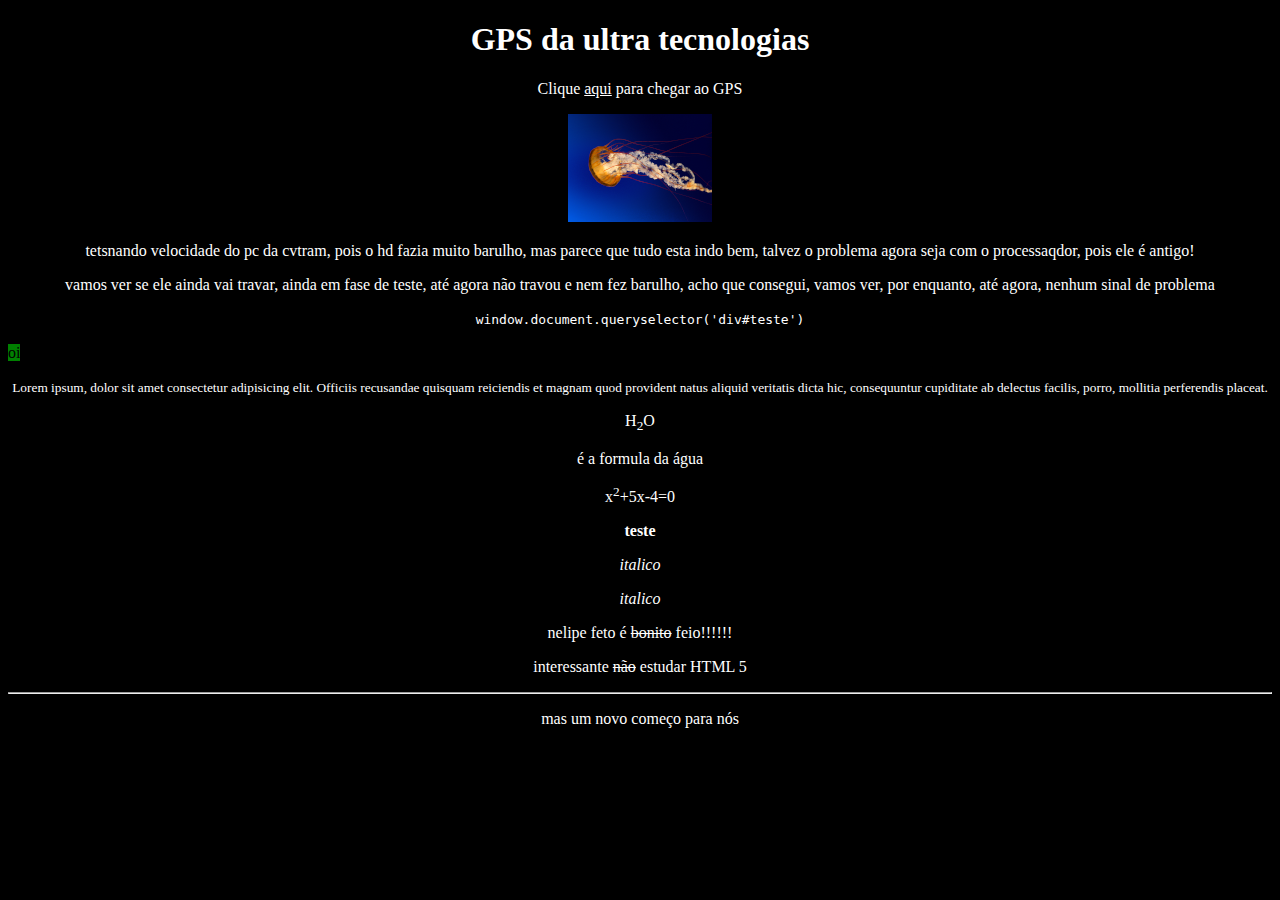
<file: dextras/dextra03/index.html>
<!DOCTYPE html>
<html lang="pt-br">
<head>
    <meta charset="UTF-8">
    <meta http-equiv="X-UA-Compatible" content="IE=edge">
    <meta name="viewport" content="width=device-width, initial-scale=1.0">
    <title>GPS</title>
    <link rel="stylesheet" href="style.css">
    <link rel="shortcut icon" href="favicon.ico" type="image/x-icon">
    <style>
        mark {
            background-color: green;
            text-align: center;
        }
        p {
            text-align: center;
        }
    </style>
</head>
<body>
    <h1>GPS da ultra tecnologias</h1>
    <p>Clique <a href="https://portal.ultratecnologias.com.br/mobile/" target="_blank">aqui</a> para chegar ao GPS</p>
    <p><img src="imagens/Jellyfish-new.png" alt="água-viva"></p>
    <p>tetsnando velocidade do pc da cvtram, pois o hd fazia muito barulho, mas parece que tudo esta indo bem, talvez o problema agora seja com o processaqdor, pois ele é antigo!</p>
    <p>vamos ver se ele ainda vai travar, ainda em fase de teste, até agora não travou e nem fez barulho, acho que consegui, vamos ver, por enquanto, até agora, nenhum sinal de problema</p>
    <p><code>window.document.queryselector('div#teste')</code></p>
    <mark>oi</mark>
    <p><small>Lorem ipsum, dolor sit amet consectetur adipisicing elit. Officiis recusandae quisquam reiciendis et magnam quod provident natus aliquid veritatis dicta hic, consequuntur cupiditate ab delectus facilis, porro, mollitia perferendis placeat.</small></p>
    <p>H<sub>2</sub>O</p>
    <p>é a formula da água</p>
    <p>x<sup>2</sup>+5x-4=0</p>
    <p><b>teste</b></p>
    <p><i>italico</i></p>
    <p><em>italico</em></p>
    <p>nelipe feto é <del>bonito</del> feio!!!!!!</p>
    <p>interessante <del>não</del> estudar HTML 5</p>
    <hr>
    <p>mas um novo começo para nós</p>
</body>
</html>
</file>
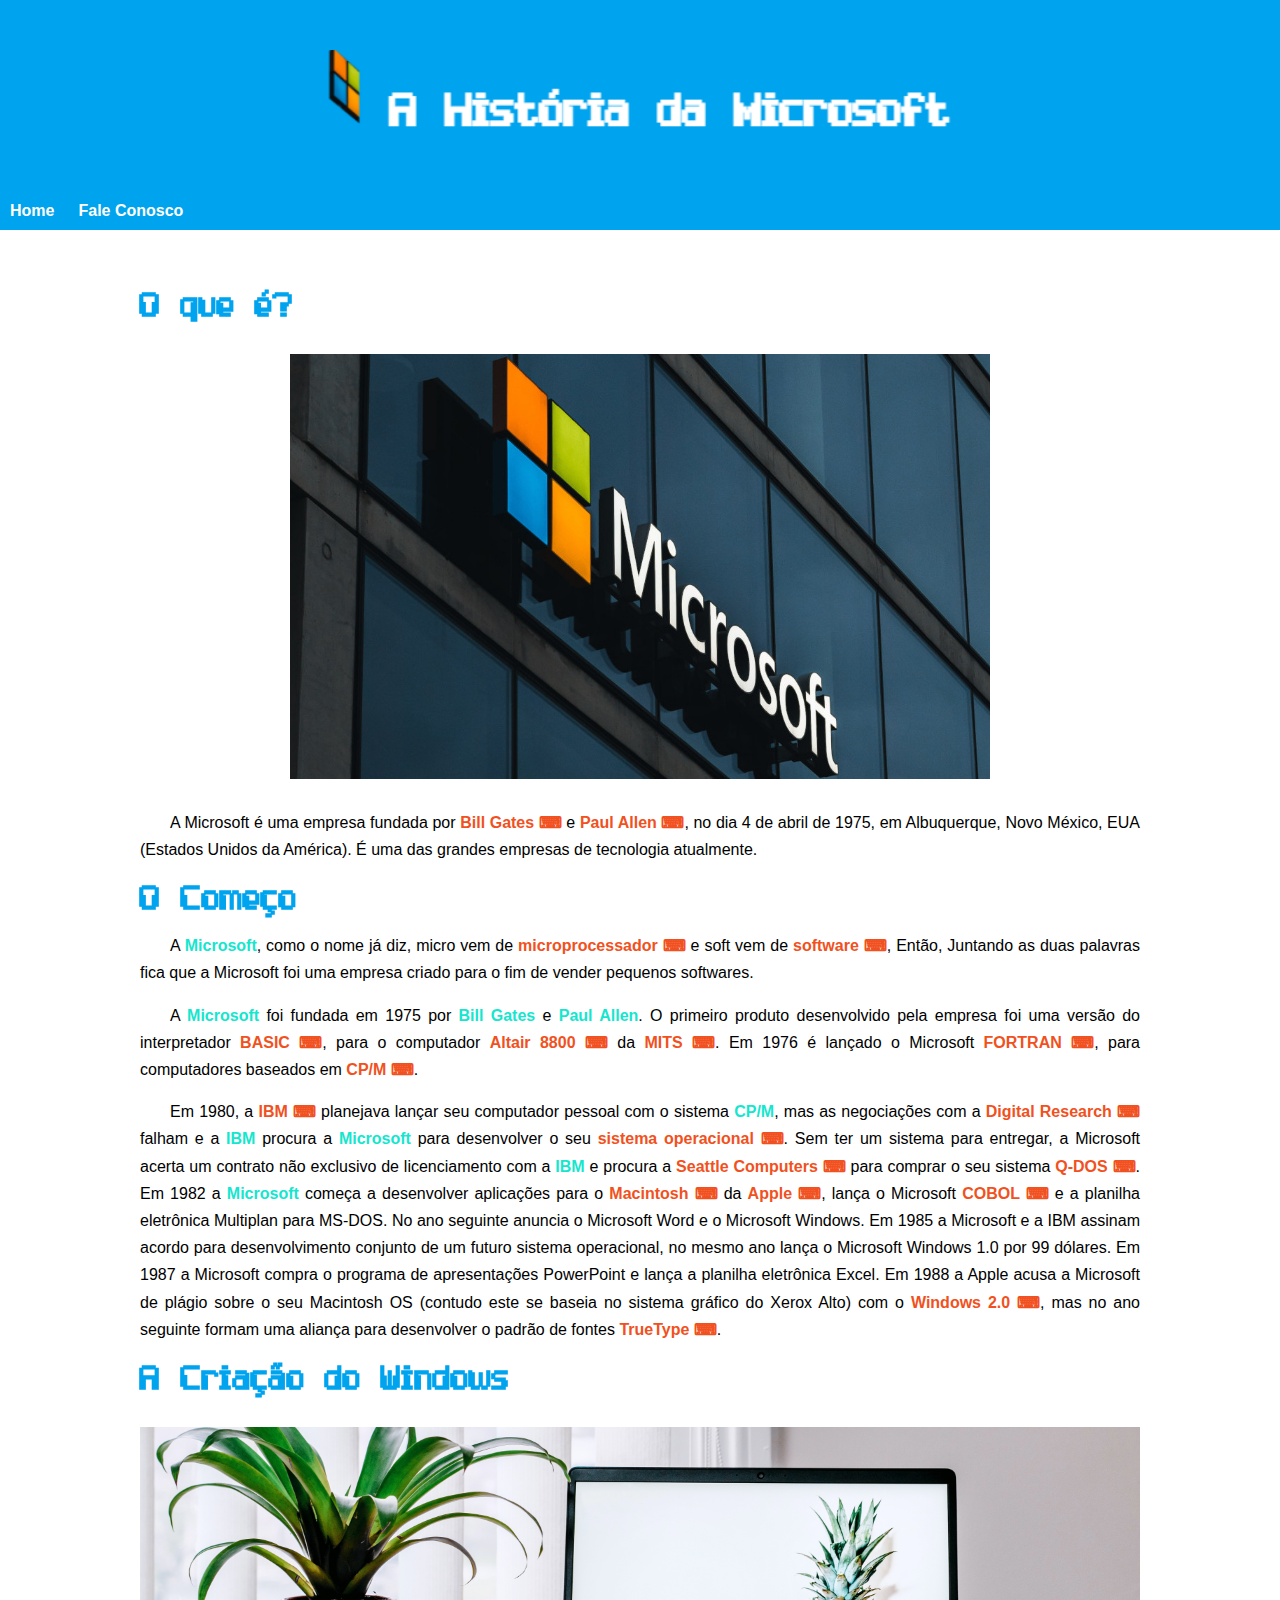
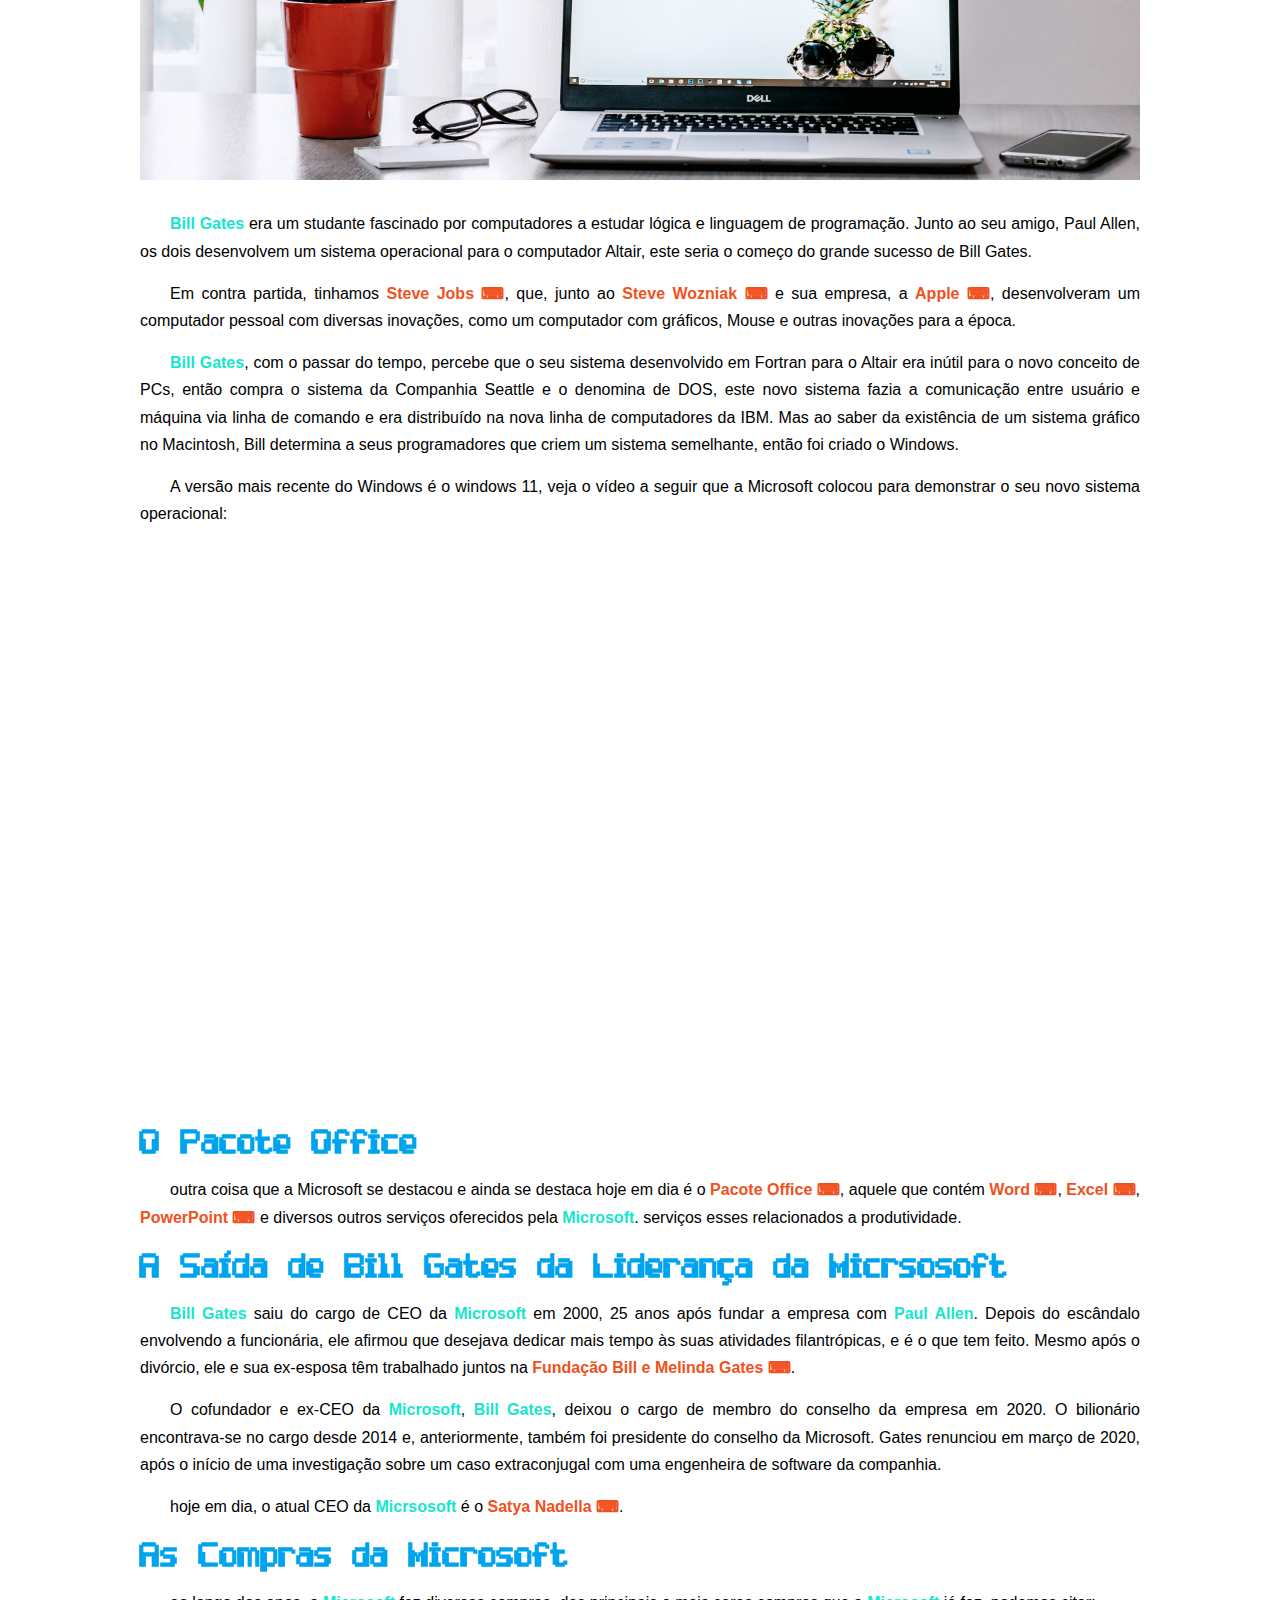
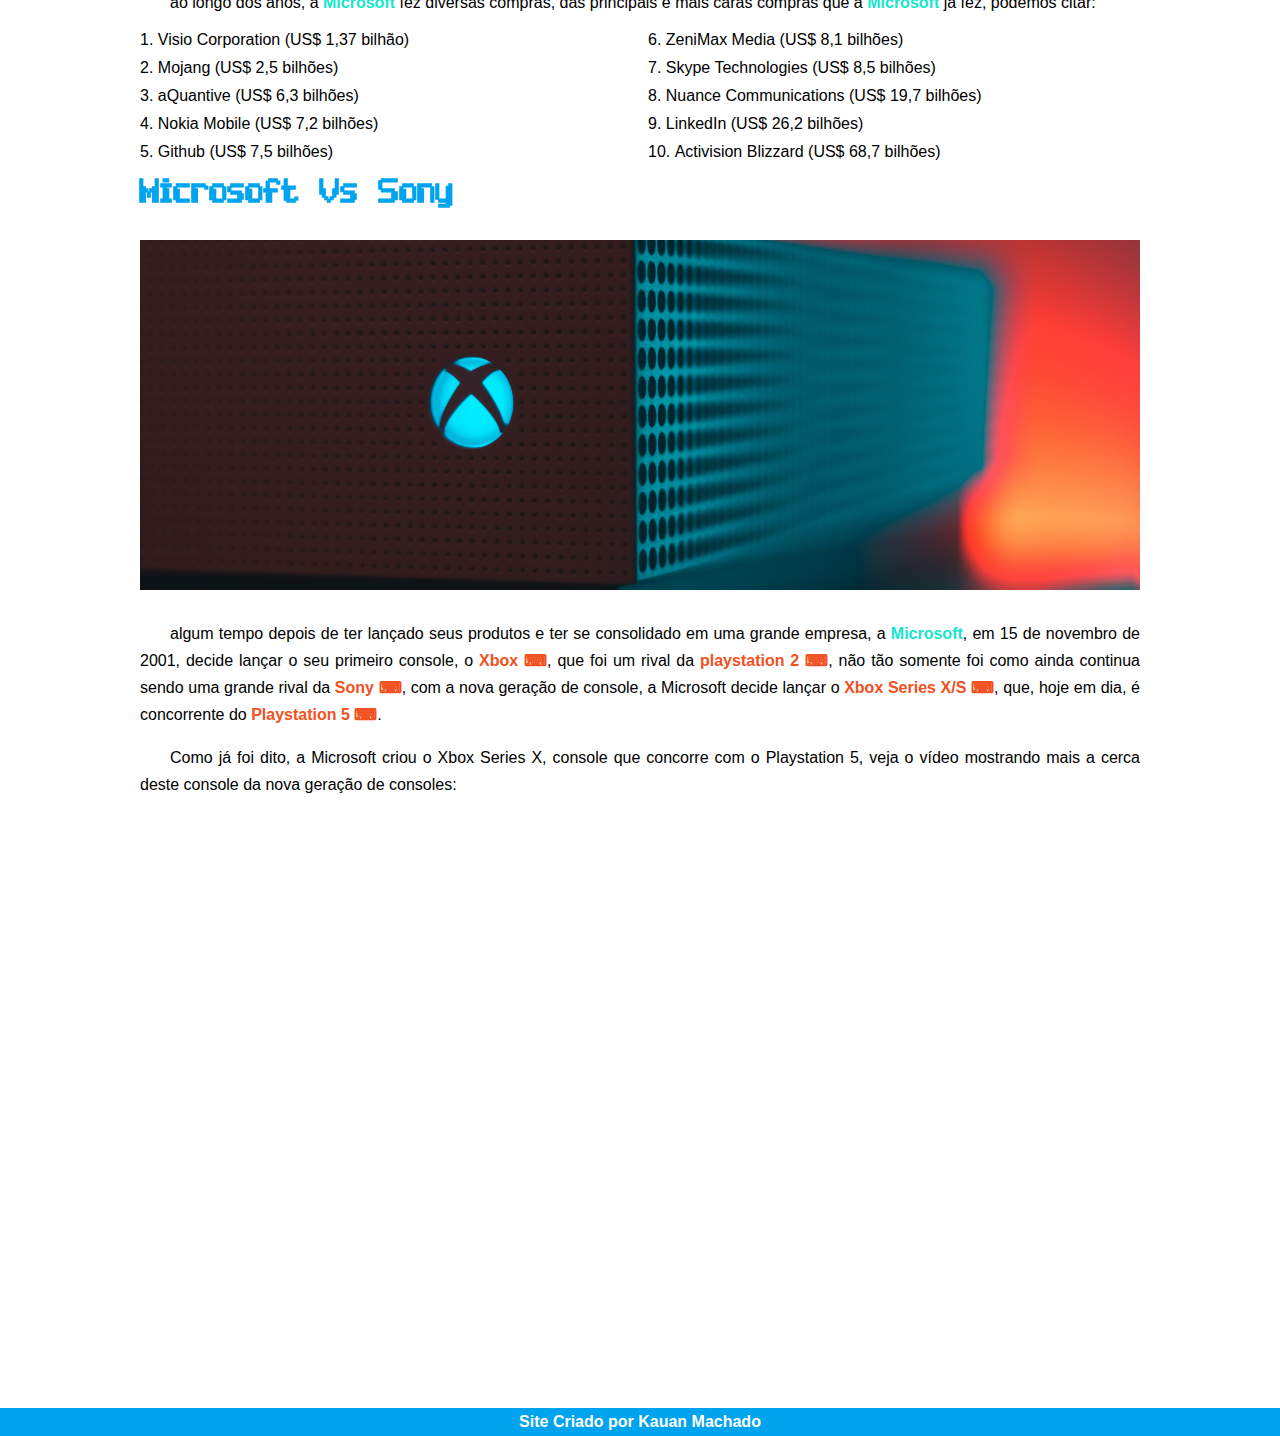
<file: dextras/dextra04/index.html>
<!DOCTYPE html>
<html lang="en">
<head>
    <meta charset="UTF-8">
    <meta http-equiv="X-UA-Compatible" content="IE=edge">
    <meta name="viewport" content="width=device-width, initial-scale=1.0">
    <title>A História da Microsoft</title>
    <link rel="stylesheet" href="estilo/style.css">
    <link rel="shortcut icon" href="imagens/Tatice-Operating-Systems-Windows.ico" type="image/x-icon">
</head>
<body>
    <header>
        <picture>
            <source media="(max-width: 850px)" srcset="imagens/titulo-com-logo-pq.png" type="image/png">
            <img src="imagens/titulo-com-logo.png" alt="A História da Microsoft">
        </picture>
    </header>

    <nav>
        <a href="#">Home</a>
        <a href="#">Fale Conosco</a>
    </nav>

    <main>
        <article>
            <h2>
                O que é?
            </h2>

                <picture>
                    <source media="(max-width: 500px)" srcset="imagens/microsoft-empresa-pq.jpg" type="image/jpg">
                    <img src="imagens/microsoft-empresa-modif.jpg" alt="Imagem da Empresa Microsoft" id="microsoft">
                </picture>

            <p>
                A Microsoft é uma empresa fundada por <a href="#">Bill Gates</a> e <a href="#">Paul Allen</a>, no dia 4 de abril de 1975, em Albuquerque, Novo México, EUA (Estados Unidos da América). É uma das grandes empresas de tecnologia atualmente.
            </p>

            <h2>
                O Começo
            </h2>

            <p>
                A <strong>Microsoft</strong>, como o nome já diz, micro vem de <a href="#" target="_blank" rel="external">microprocessador</a> e soft vem de <a href="#" target="_blank" rel="external">software</a>, Então, Juntando as duas palavras fica que a Microsoft foi uma empresa criado para o fim de vender pequenos softwares.
            </p>

            <p>
                A <strong>Microsoft</strong> foi fundada em 1975 por <strong>Bill Gates</strong> e <strong>Paul Allen</strong>. O primeiro produto desenvolvido pela empresa foi uma versão do interpretador <a href="#" target="_blank" rel="external">BASIC</a>, para o computador <a href="#" target="_blank" rel="external">Altair 8800</a> da <a href="#" target="_blank" rel="external">MITS</a>. Em 1976 é lançado o Microsoft <a href="#" target="_blank" rel="external">FORTRAN</a>, para computadores baseados em <a href="#" target="_blank" rel="external">CP/M</a>.
            </p>

            <p>
                Em 1980, a <a href="#" target="_blank" rel="external">IBM</a> planejava lançar seu computador pessoal com o sistema <strong>CP/M</strong>, mas as negociações com a <a href="#" target="_blank" rel="external">Digital Research</a> falham e a <strong>IBM</strong> procura a <strong>Microsoft</strong> para desenvolver o seu <a href="#" target="_blank" rel="external">sistema operacional</a>. Sem ter um sistema para entregar, a Microsoft acerta um contrato não exclusivo de licenciamento com a <strong>IBM</strong> e procura a <a href="#" target="_blank" rel="external">Seattle Computers</a> para comprar o seu sistema <a href="#" target="_blank" rel="external">Q-DOS</a>. Em 1982 a <strong>Microsoft</strong> começa a desenvolver aplicações para o <a href="#" target="_blank" rel="external">Macintosh</a> da <a href="#" target="_blank" rel="external">Apple</a>, lança o Microsoft <a href="#" target="_blank" rel="external">COBOL</a> e a planilha eletrônica Multiplan para MS-DOS. No ano seguinte anuncia o Microsoft Word e o Microsoft Windows. Em 1985 a Microsoft e a IBM assinam acordo para desenvolvimento conjunto de um futuro sistema operacional, no mesmo ano lança o Microsoft Windows 1.0 por 99 dólares. Em 1987 a Microsoft compra o programa de apresentações PowerPoint e lança a planilha eletrônica Excel. Em 1988 a Apple acusa a Microsoft de plágio sobre o seu Macintosh OS (contudo este se baseia no sistema gráfico do Xerox Alto) com o <a href="#" target="_blank" rel="external">Windows 2.0</a>, mas no ano seguinte formam uma aliança para desenvolver o padrão de fontes <a href="#" target="_blank" rel="external">TrueType</a>.
            </p>

            <h2>
                A Criação do Windows
            </h2>

                <picture>
                    <source media="(max-width: 500px)" srcset="imagens/windows-10-pq.jpg" type="image/jpg">
                    <img src="imagens/windows-10-modif.jpg" alt="Imagem de um Computador da Dell Usando Sistema Operacional do Windows 10">
                </picture>

            <p>
                <strong>Bill Gates</strong> era um studante fascinado por computadores a estudar lógica e linguagem de programação. Junto ao seu amigo, Paul Allen, os dois desenvolvem um sistema operacional para o computador Altair, este seria o começo do grande sucesso de Bill Gates.
            </p>

            <p>
                Em contra partida, tinhamos <a href="#" target="_blank" rel="external">Steve Jobs</a>, que, junto ao <a href="#" target="_blank" rel="external">Steve Wozniak</a> e sua empresa, a <a href="#" target="_blank" rel="external">Apple</a>, desenvolveram um computador pessoal com diversas inovações, como um computador com gráficos, Mouse e outras inovações para a época.
            </p>

            <p>
                <strong>Bill Gates</strong>, com o passar do tempo, percebe que o seu sistema desenvolvido em Fortran para o Altair era inútil para o novo conceito de PCs, então compra o sistema da Companhia Seattle e o denomina de DOS, este novo sistema fazia a comunicação entre usuário e máquina via linha de comando e era distribuído na nova linha de computadores da IBM. Mas ao saber da existência de um sistema gráfico no Macintosh, Bill determina a seus programadores que criem um sistema semelhante, então foi criado o Windows.
            </p>

            <p>
                A versão mais recente do Windows é o windows 11, veja o vídeo a seguir que a Microsoft colocou para demonstrar o seu novo sistema operacional:
            </p>

            <div class="video">
                <iframe width="560" height="315" src="https://www.youtube.com/embed/Uh9643c2P6k" title="YouTube video player" frameborder="0" allow="accelerometer; autoplay; clipboard-write; encrypted-media; gyroscope; picture-in-picture" allowfullscreen></iframe>
            </div>

            <h2>
                O Pacote Office
            </h2>

            <p>
                outra coisa que a Microsoft se destacou e ainda se destaca hoje em dia é o <a href="#" target="_blank" rel="external">Pacote Office</a>, aquele que contém <a href="#" target="_blank" rel="external">Word</a>, <a href="#" target="_blank" rel="external">Excel</a>, <a href="#" target="_blank" rel="external">PowerPoint</a> e diversos outros serviços oferecidos pela <strong>Microsoft</strong>. serviços esses relacionados a produtividade.
            </p>

            <h2>
                A Saída de Bill Gates da Liderança da Micrsosoft
            </h2>

            <p>
                <strong>Bill Gates</strong> saiu do cargo de CEO da <strong>Microsoft</strong> em 2000, 25 anos após fundar a empresa com <strong>Paul Allen</strong>. Depois do escândalo envolvendo a funcionária, ele afirmou que desejava dedicar mais tempo às suas atividades filantrópicas, e é o que tem feito. Mesmo após o divórcio, ele e sua ex-esposa têm trabalhado juntos na <a href="#" target="_blank" rel="external">Fundação Bill e Melinda Gates</a>.
            </p>

            <p>
                O cofundador e ex-CEO da <strong>Microsoft</strong>, <strong>Bill Gates</strong>, deixou o cargo de membro do conselho da empresa em 2020. O bilionário encontrava-se no cargo desde 2014 e, anteriormente, também foi presidente do conselho da Microsoft. Gates renunciou em março de 2020, após o início de uma investigação sobre um caso extraconjugal com uma engenheira de software da companhia.
            </p>

            <p>
                hoje em dia, o atual CEO da <strong>Micrsosoft</strong> é o <a href="#" target="_blank" rel="external">Satya Nadella</a>.
            </p>

            <h2>
                As Compras da Microsoft
            </h2>

            <p>
                ao longo dos anos, a <strong>Microsoft</strong> fez diversas compras, das principais e mais caras compras que a <strong>Microsoft</strong> já fez, podemos citar:
            </p>

            <ol>
                <li>Visio Corporation (US$ 1,37 bilhão)</li>
                <li>Mojang (US$ 2,5 bilhões)</li>
                <li>aQuantive (US$ 6,3 bilhões)</li>
                <li>Nokia Mobile (US$ 7,2 bilhões)</li>
                <li>Github (US$ 7,5 bilhões)</li>
                <li>ZeniMax Media (US$ 8,1 bilhões)</li>
                <li>Skype Technologies (US$ 8,5 bilhões)</li>
                <li>Nuance Communications (US$ 19,7 bilhões)</li>
                <li>LinkedIn (US$ 26,2 bilhões)</li>
                <li>Activision Blizzard (US$ 68,7 bilhões)</li>
            </ol>

            <h2>
                Microsoft Vs Sony
            </h2>

            <picture>
                <source media="(max-width: 500px)" srcset="imagens/xbox-pq.jpg" type="image/jpg">
                <img src="imagens/xbox-modif.jpg" alt="Imagem do Xbox, console da Microsoft">
            </picture>

            <p>
                algum tempo depois de ter lançado seus produtos e ter se consolidado em uma grande empresa, a <strong>Microsoft</strong>, em 15 de novembro de 2001, decide lançar o seu primeiro console, o <a href="#" target="_blank" rel="external">Xbox</a>, que foi um rival da <a href="#" target="_blank" rel="external">playstation 2</a>, não tão somente foi como ainda continua sendo uma grande rival da <a href="#" target="_blank" rel="external">Sony</a>, com a nova geração de console, a Microsoft decide lançar o <a href="#" target="_blank" rel="external">Xbox Series X/S</a>, que, hoje em dia, é concorrente do <a href="#" target="_blank" rel="external">Playstation 5</a>.
            </p>

            <p>
                Como já foi dito, a Microsoft criou o Xbox Series X, console que concorre com o Playstation 5, veja o vídeo mostrando mais a cerca deste console da nova geração de consoles:
            </p>

            <div class="video">
                <iframe width="560" height="315" src="https://www.youtube.com/embed/0tUqIHwHDEc" title="YouTube video player" frameborder="0" allow="accelerometer; autoplay; clipboard-write; encrypted-media; gyroscope; picture-in-picture" allowfullscreen></iframe>
            </div>
        </article>
    </main>

    <footer>
        <p>
            Site Criado por Kauan Machado
        </p>
    </footer>
</body>
</html>
</file>
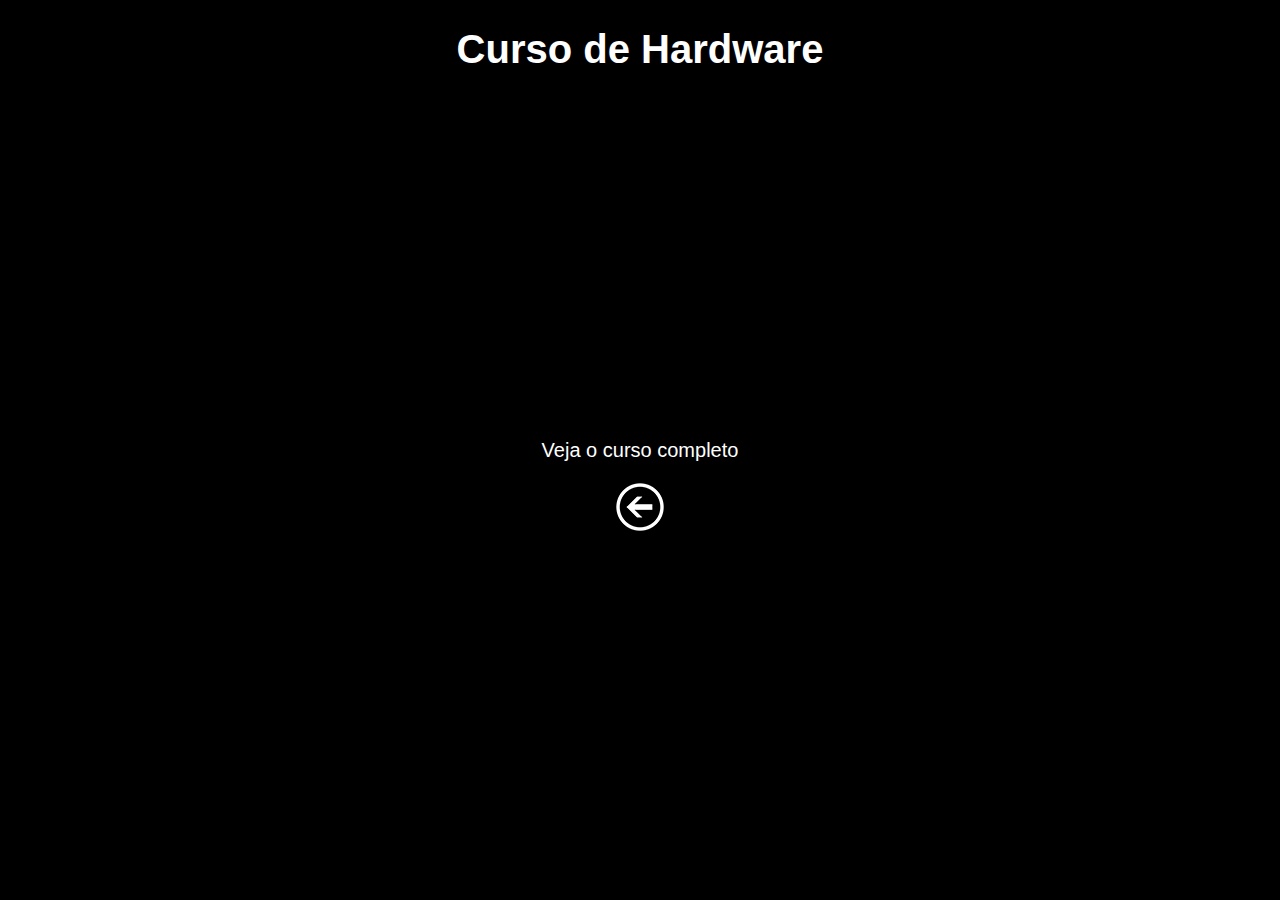
<file: dextras/dextra01/paghardware.html>
<!DOCTYPE html>
<html lang="pt-br">
<head>
    <meta charset="UTF-8">
    <meta http-equiv="X-UA-Compatible" content="IE=edge">
    <meta name="viewport" content="width=device-width, initial-scale=1.0">
    <title>Meus Vídeos</title>
    <link rel="shortcut icon" href="imagens/github-gustavoguanabara.ico" type="image/x-icon">
    <link rel="stylesheet" href="style.css">
</head>
<body>
    <h1>Curso de Hardware</h1>
    <p>
        <iframe width="560" height="315" src="https://www.youtube.com/embed/iT6E92Kt38o" title="YouTube video player" frameborder="0" allow="accelerometer; autoplay; clipboard-write; encrypted-media; gyroscope; picture-in-picture" allowfullscreen></iframe>
    </p>
    <p>
        <a href="https://www.youtube.com/playlist?list=PLHz_AreHm4dn1JHgN9wpbIUhzZmycYQXW" target="_blank" rel="external">Veja o curso completo</a>
    </p>
    <p>
        <a href="index.html" target="_self" rel="prev"><img src="imagens/voltar.png" alt="voltar para a página inicial"></a>
    </p>
</body>
</html>
</file>
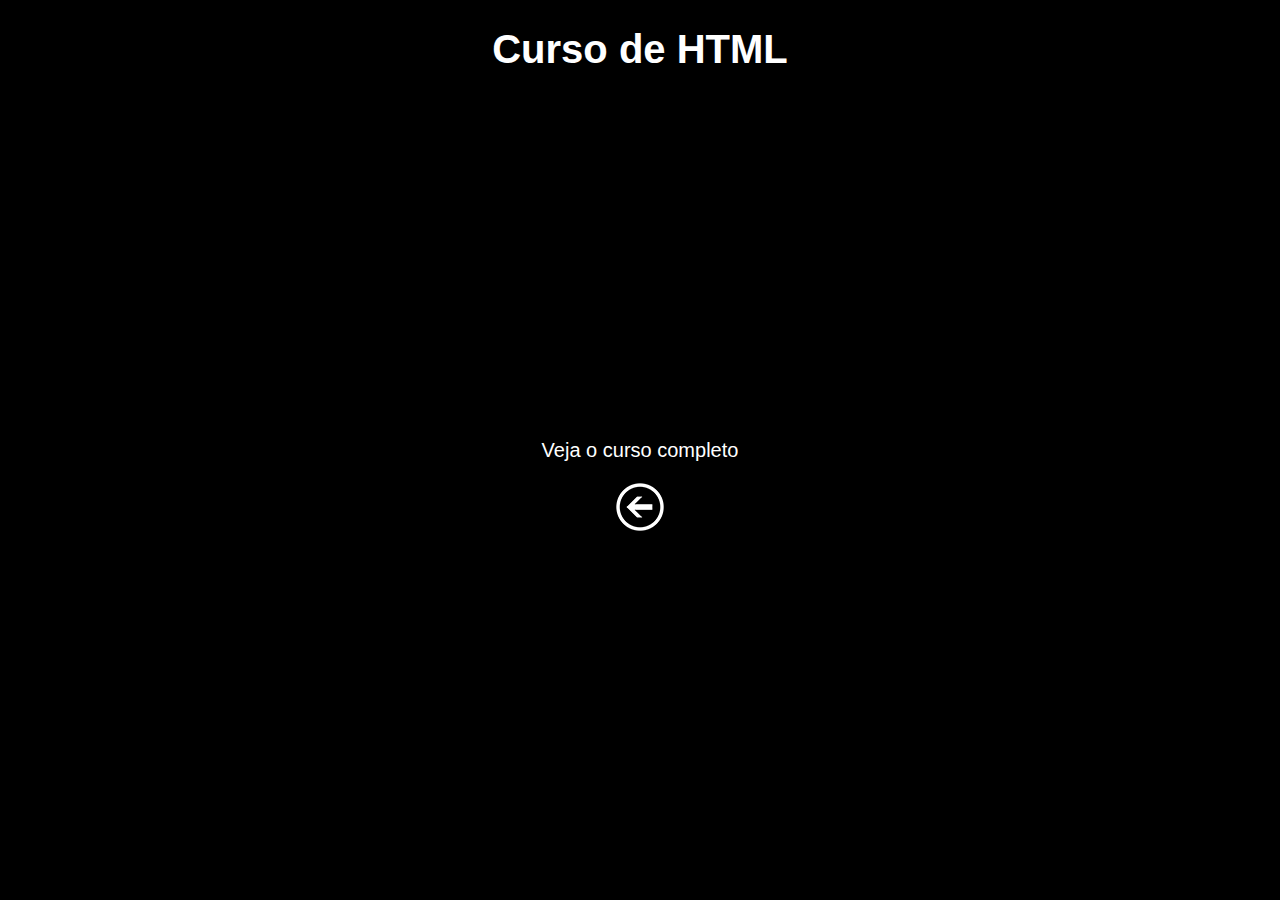
<file: dextras/dextra01/paghtml.html>
<!DOCTYPE html>
<html lang="pt-br">
<head>
    <meta charset="UTF-8">
    <meta http-equiv="X-UA-Compatible" content="IE=edge">
    <meta name="viewport" content="width=device-width, initial-scale=1.0">
    <title>Meus Vídeos</title>
    <link rel="shortcut icon" href="imagens/github-gustavoguanabara.ico" type="image/x-icon">
    <link rel="stylesheet" href="style.css">
</head>
<body>
    <h1>Curso de HTML</h1>
    <p>
        <iframe width="560" height="315" src="https://www.youtube.com/embed/epDCjksKMok" title="YouTube video player" frameborder="0" allow="accelerometer; autoplay; clipboard-write; encrypted-media; gyroscope; picture-in-picture" allowfullscreen></iframe>
    </p>
    <p>
        <a href="https://www.youtube.com/playlist?list=PLHz_AreHm4dlAnJ_jJtV29RFxnPHDuk9o" target="_blank" rel="external">Veja o curso completo</a>
    </p>
    <p>
        <a href="index.html" target="_self" rel="prev"><img src="imagens/voltar.png" alt="Voltar para a página inicial"></a>
    </p>
</body>
</html>
</file>
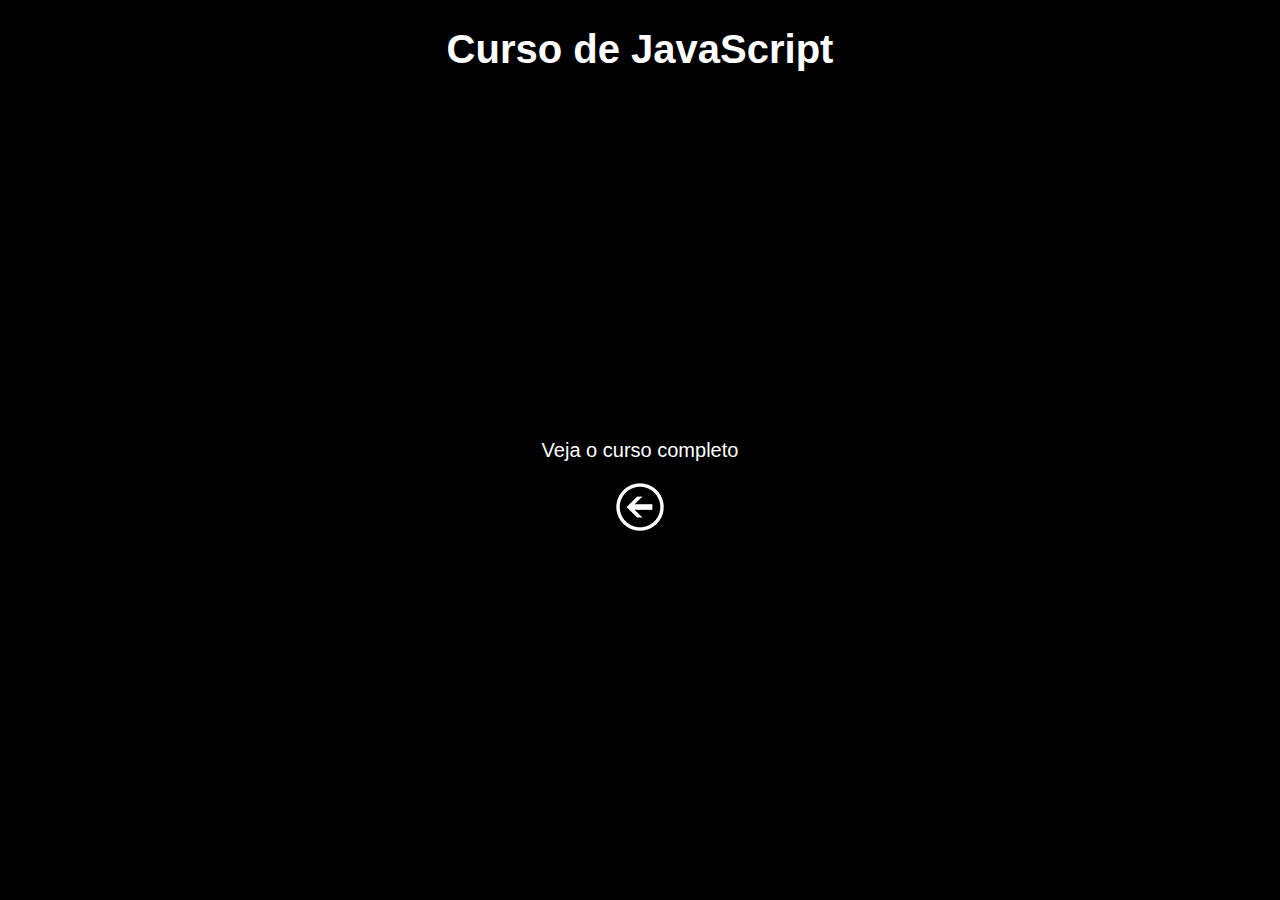
<file: dextras/dextra01/pagjs.html>
<!DOCTYPE html>
<html lang="pt-br">
<head>
    <meta charset="UTF-8">
    <meta http-equiv="X-UA-Compatible" content="IE=edge">
    <meta name="viewport" content="width=device-width, initial-scale=1.0">
    <title>Meus Vídeos</title>
    <link rel="shortcut icon" href="imagens/github-gustavoguanabara.ico" type="image/x-icon">
    <link rel="stylesheet" href="style.css">
</head>
<body>
    <h1>Curso de JavaScript</h1>
    <p>
        <iframe width="560" height="315" src="https://www.youtube.com/embed/1-w1RfGIov4" title="YouTube video player" frameborder="0" allow="accelerometer; autoplay; clipboard-write; encrypted-media; gyroscope; picture-in-picture" allowfullscreen></iframe>
    </p>
    <p>
        <a href="https://www.youtube.com/playlist?list=PLHz_AreHm4dlsK3Nr9GVvXCbpQyHQl1o1" target="_blank" rel="external">Veja o curso completo
    </p>
    <p>
        <a href="index.html" target="_self" rel="prev"><img src="imagens/voltar.png" alt="voltar a página inicial do site"></a>
    </p>
</body>
</html>
</file>
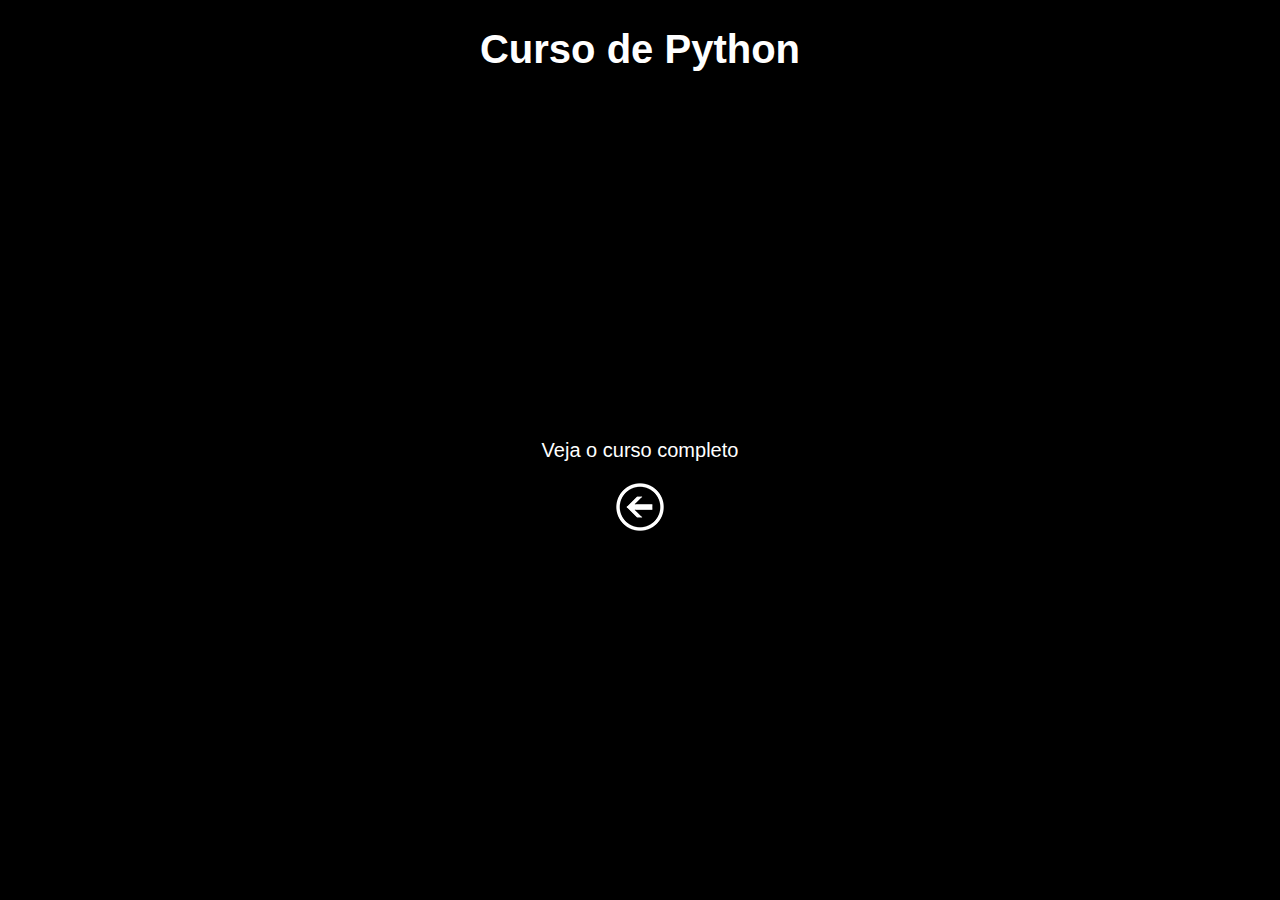
<file: dextras/dextra01/pagpython.html>
<!DOCTYPE html>
<html lang="pt-br">
<head>
    <meta charset="UTF-8">
    <meta http-equiv="X-UA-Compatible" content="IE=edge">
    <meta name="viewport" content="width=device-width, initial-scale=1.0">
    <title>Meus Vídeos</title>
    <link rel="shortcut icon" href="imagens/github-gustavoguanabara.ico" type="image/x-icon">
    <link rel="stylesheet" href="style.css">
</head>
<body>
    <h1>Curso de Python</h1>
    <p>
        <iframe width="560" height="315" src="https://www.youtube.com/embed/S9uPNppGsGo" title="YouTube video player" frameborder="0" allow="accelerometer; autoplay; clipboard-write; encrypted-media; gyroscope; picture-in-picture" allowfullscreen></iframe>
    </p>
    <p>
        <a href="https://www.youtube.com/playlist?list=PLHz_AreHm4dlKP6QQCekuIPky1CiwmdI6" target="_blank" rel="external">Veja o curso completo</a>
    </p>
    <p>
        <a href="index.html" target="_self" rel="prev"><img src="imagens/voltar.png" alt="voltar para a página inicial"></a>
    </p>
</body>
</html>
</file>
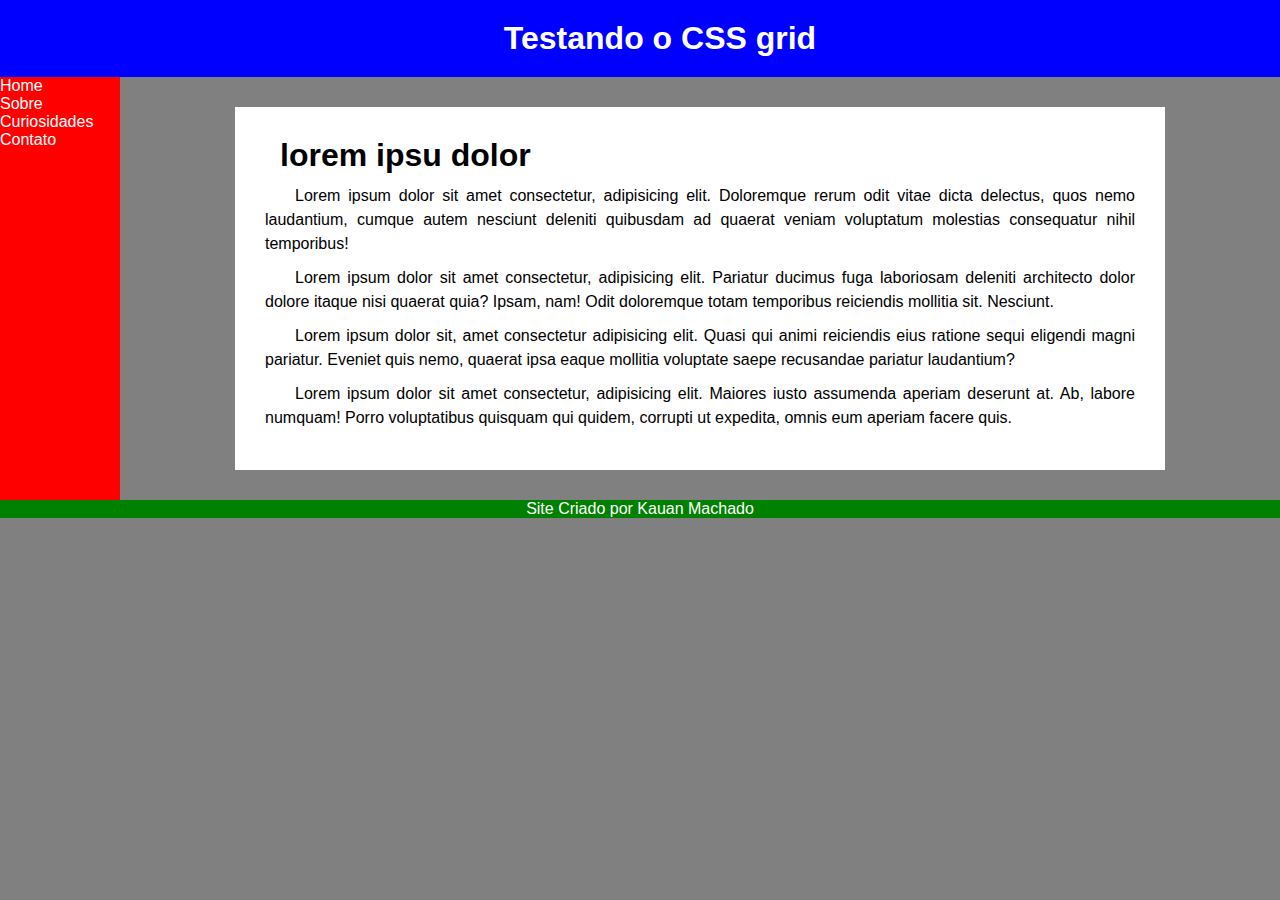
<file: dextras/dextra04/teste.html>
<!DOCTYPE html>
<html lang="pt-br">
<head>
    <meta charset="UTF-8">
    <meta http-equiv="X-UA-Compatible" content="IE=edge">
    <meta name="viewport" content="width=device-width, initial-scale=1.0">
    <title>Testando o Posicionamento de caixas</title>
    <style>
        * {
            font-family: Arial, Helvetica, sans-serif;
            margin: 0px;
            padding: 0px;
        }

        body {
            display: grid;
            grid-template-columns: 0fr 1fr;
            grid-template-areas: "h h"
            "me ma"
            "f f";
            background-color: gray;
        }

        header {
            background-color: blue;
            color: white;
            text-align: center;
            width: 100%;
            padding: 20px;
            grid-area: h;
        }

        menu {
            background-color: red;
            color: white;
            width: 120px;
            grid-area: me;
        }

        menu ul {
            list-style-position: inside;
            list-style-type: none;
        }

        main {
            background-color: white;
            width: 75%;
            margin: 30px auto;
            padding: 30px;
            grid-area: ma;
        }

        main h1, h2 {
            text-indent: 15px;
            margin-bottom: 10px;
        }

        main p {
            text-align: justify;
            text-indent: 30px;
            line-height: 1.5em;
            margin-bottom: 10px;
        }

        footer {
            background-color: green;
            color: white;
            text-align: center;
            width: 100%;
            grid-area: f;
        }
    </style>
</head>
<body>
    <header>
        <h1>
            Testando o CSS grid
        </h1>
    </header>

    <menu>
        <ul>
            <li>Home</li>
            <li>Sobre</li>
            <li>Curiosidades</li>
            <li>Contato</li>
        </ul>
    </menu>

    <main>
        <article>
            <h1>
                lorem ipsu dolor
            </h1>

            <p>
                Lorem ipsum dolor sit amet consectetur, adipisicing elit. Doloremque rerum odit vitae dicta delectus, quos nemo laudantium, cumque autem nesciunt deleniti quibusdam ad quaerat veniam voluptatum molestias consequatur nihil temporibus!
            </p>

            <p>
                Lorem ipsum dolor sit amet consectetur, adipisicing elit. Pariatur ducimus fuga laboriosam deleniti architecto dolor dolore itaque nisi quaerat quia? Ipsam, nam! Odit doloremque totam temporibus reiciendis mollitia sit. Nesciunt.
            </p>

            <p>
                Lorem ipsum dolor sit, amet consectetur adipisicing elit. Quasi qui animi reiciendis eius ratione sequi eligendi magni pariatur. Eveniet quis nemo, quaerat ipsa eaque mollitia voluptate saepe recusandae pariatur laudantium?
            </p>
            
            <p>
                Lorem ipsum dolor sit amet consectetur, adipisicing elit. Maiores iusto assumenda aperiam deserunt at. Ab, labore numquam! Porro voluptatibus quisquam qui quidem, corrupti ut expedita, omnis eum aperiam facere quis.
            </p>
        </article>
    </main>

    <footer>
        <p>
            Site Criado por Kauan Machado
        </p>
    </footer>
</body>
</html>
</file>
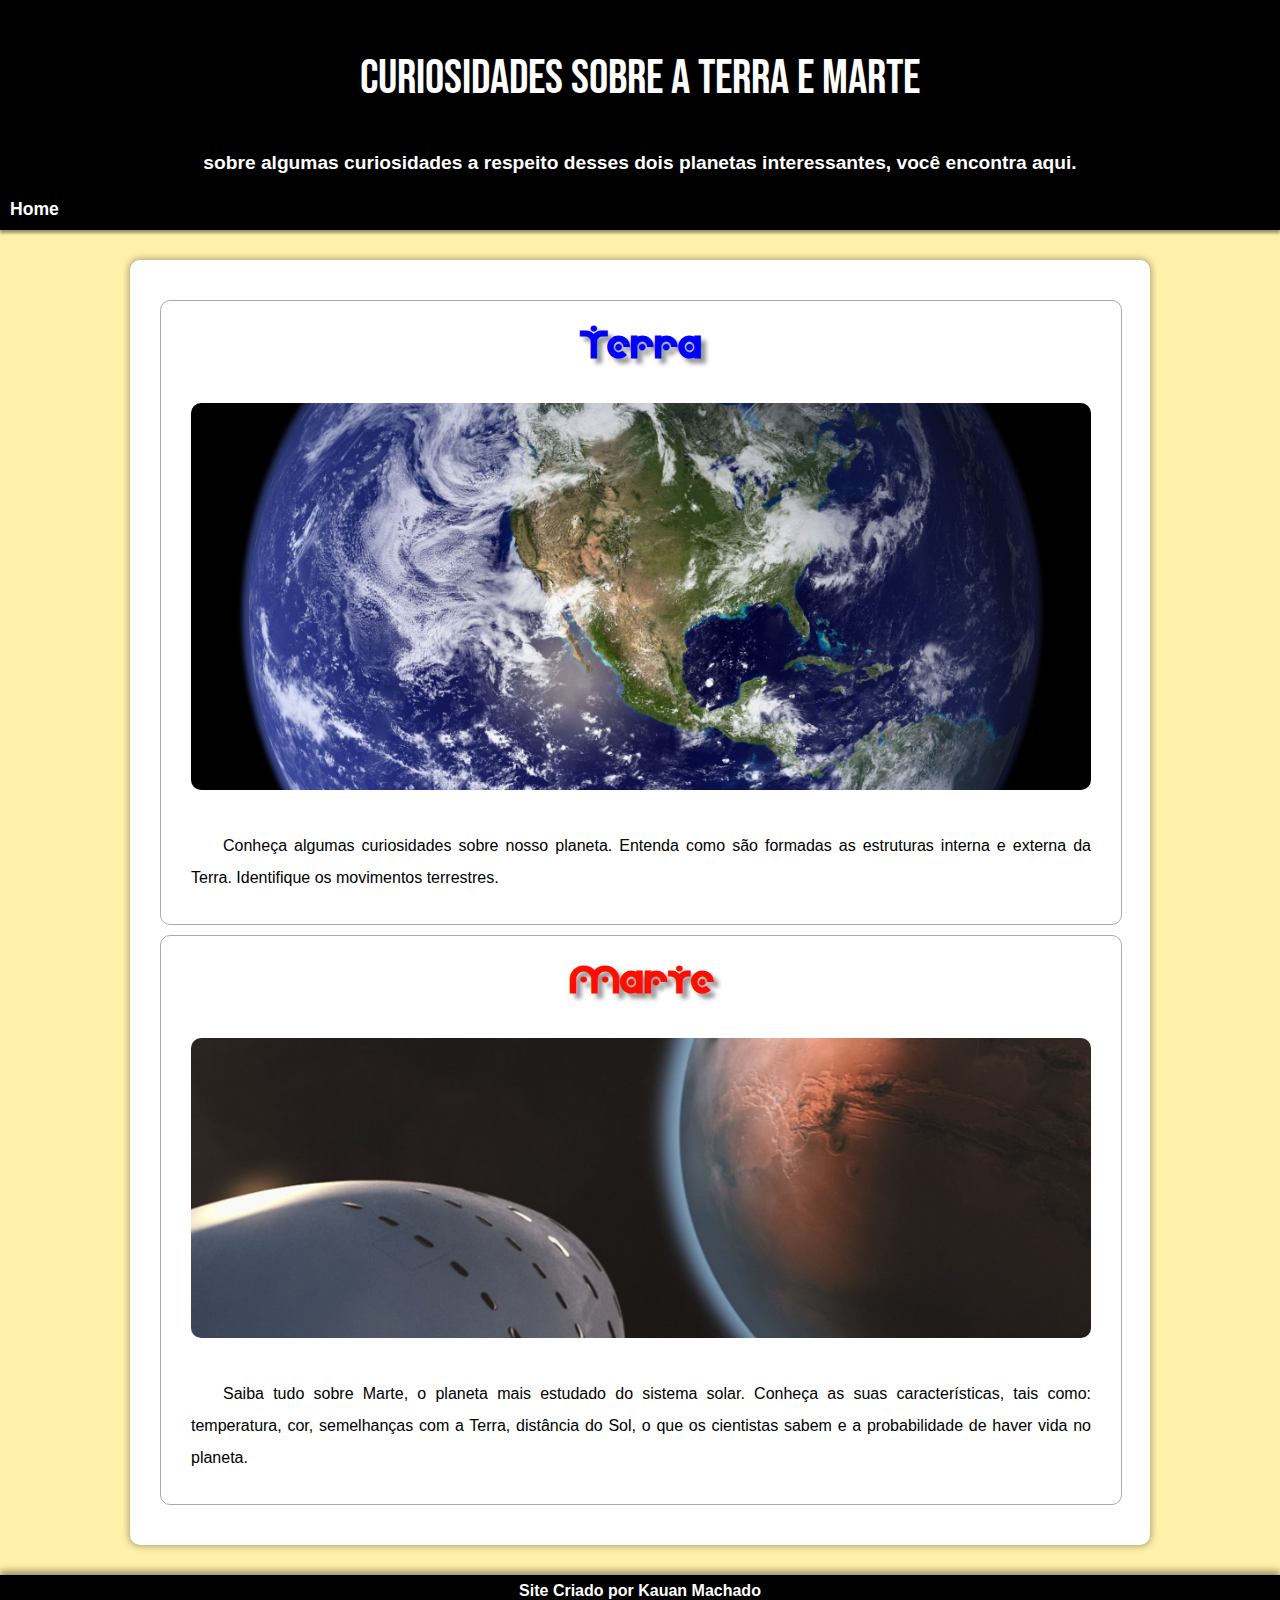
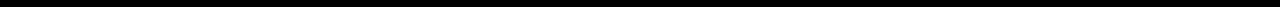
<file: dextras/dextra02/sites/astro.html>
<!DOCTYPE html>
<html lang="pt-br">
<head>
    <meta charset="UTF-8">
    <meta http-equiv="X-UA-Compatible" content="IE=edge">
    <meta name="viewport" content="width=device-width, initial-scale=1.0">
    <title>Astronomia</title>
    <link rel="shortcut icon" href="imagens/Simplefly-Simple-Green-Planet.ico" type="image/x-icon">
    <link rel="stylesheet" href="../estilo/style.css">
</head>
<body>
    <header>
        <h1>
            Curiosidades Sobre a Terra e Marte
        </h1>

        <p>
            sobre algumas curiosidades a respeito desses dois planetas interessantes, você encontra aqui.
        </p>
    </header>
    <nav>
        <a href="../sites/astro.html" target="_self" rel="prev">Home</a>
    </nav>
    <main>
        <article>
            <section>
                <abbr title="Visitar Site que Fala a Respeito do Planeta Terra">
                    <a href="../sites/terra.html" target="_self" rel="next">
                        <h2 id="terra">
                            Terra
                        </h2>

                        <picture>
                            <source media="(max-width: 670px)" srcset="../imagens/grandes/planeta-terra.jpg" type="image/jpg">
                            <img src="../imagens/grandes/planeta-terra-modificado-02.jpg" alt="Planeta Terra">
                        </picture>
                    
                        <p>
                            Conheça algumas curiosidades sobre nosso planeta. Entenda como são formadas as estruturas interna e externa da Terra. Identifique os movimentos terrestres.
                        </p>
                    </a>
                </abbr>
            </section>
                
            <section>
                <abbr title="Visitar Site que Fala a Respeito do Planeta Marte">
                    <a href="../sites/marte.html" target="_self" rel="next">
                        <h2 id="marte">
                            Marte
                        </h2>

                        <picture>
                            <source media="(max-width: 670px)" srcset="../imagens/grandes/planeta-marte.jpg" type="image/jpg">
                            <img src="../imagens/grandes/planeta-marte-modificado.jpg" alt="Planeta Marte">
                        </picture>

                        <p>
                            Saiba tudo sobre Marte, o planeta mais estudado do sistema solar. Conheça as suas características, tais como: temperatura, cor, semelhanças com a Terra, distância do Sol, o que os cientistas sabem e a probabilidade de haver vida no planeta.
                        </p>
                    </a>
                </abbr>
            </section>
        </article>
    </main>
    <footer>
        <p>Site Criado por Kauan Machado</p>
    </footer>
</body>
</html>
</file>
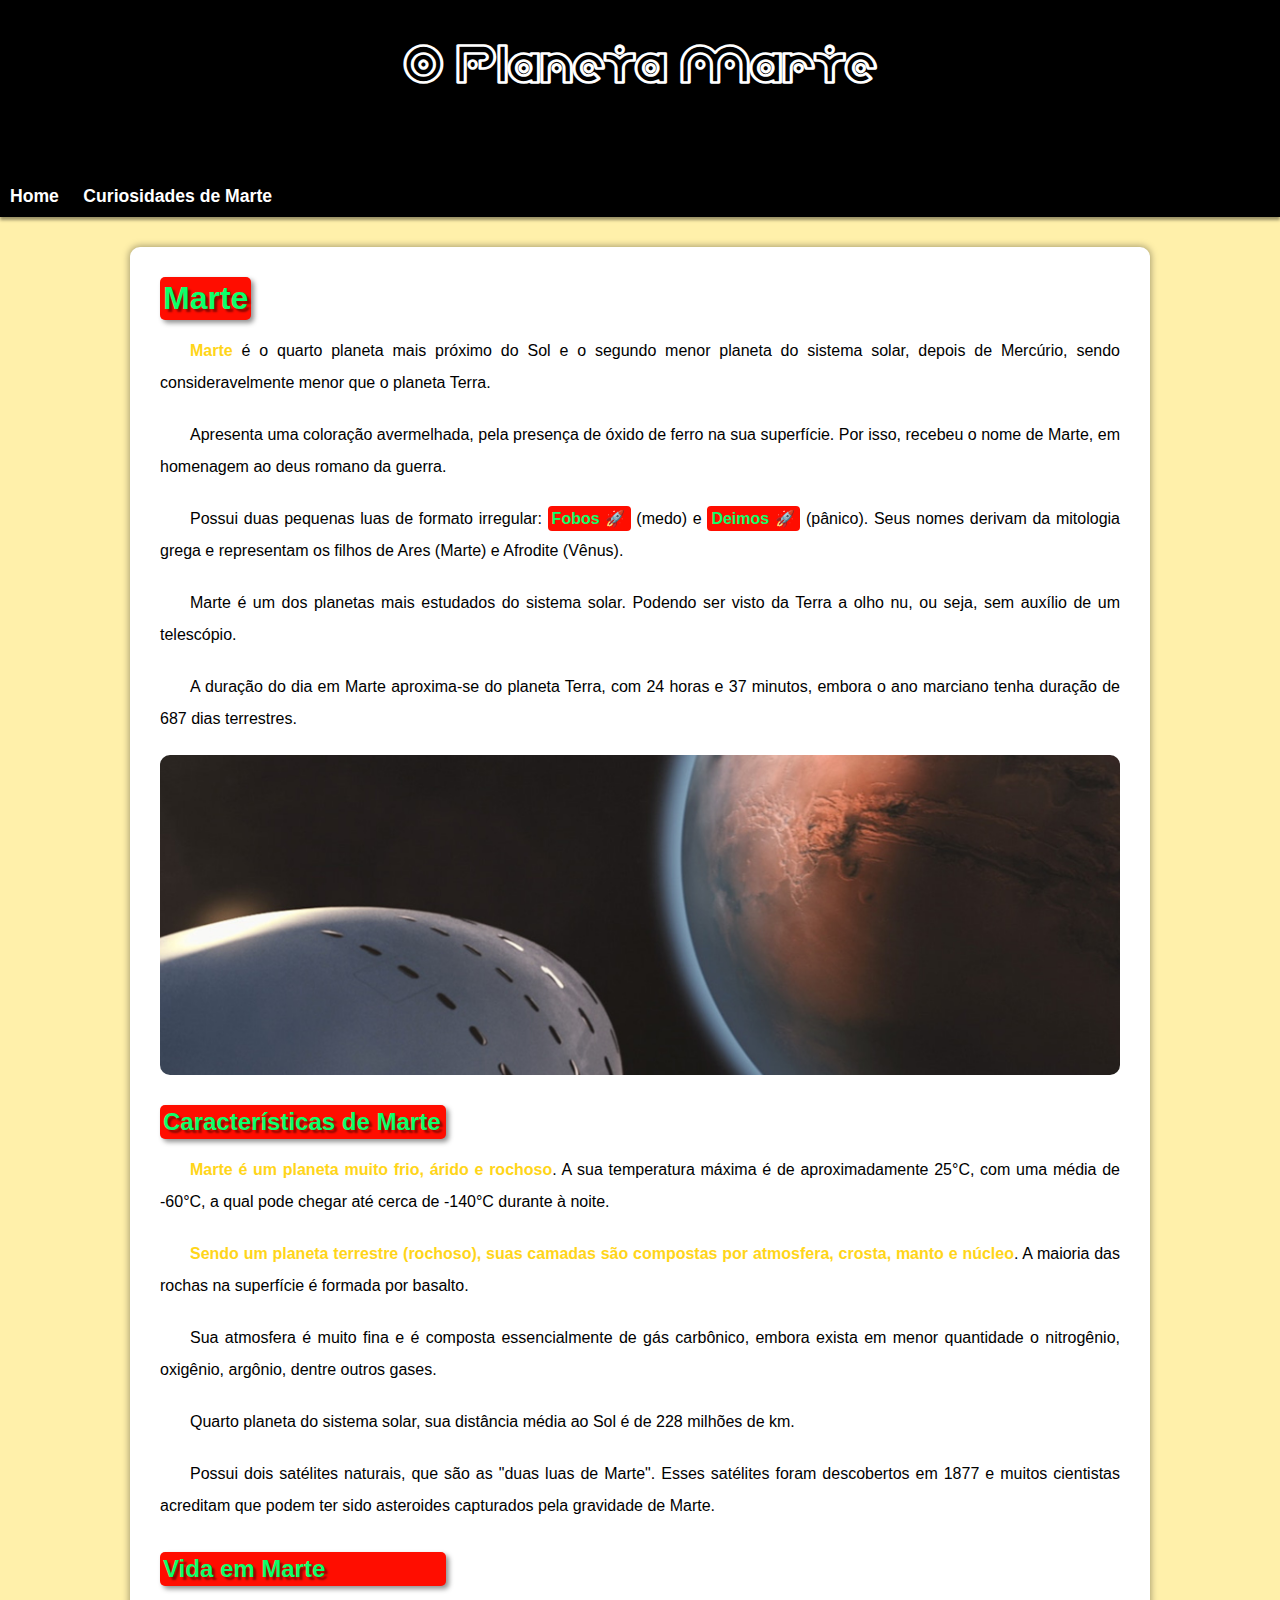
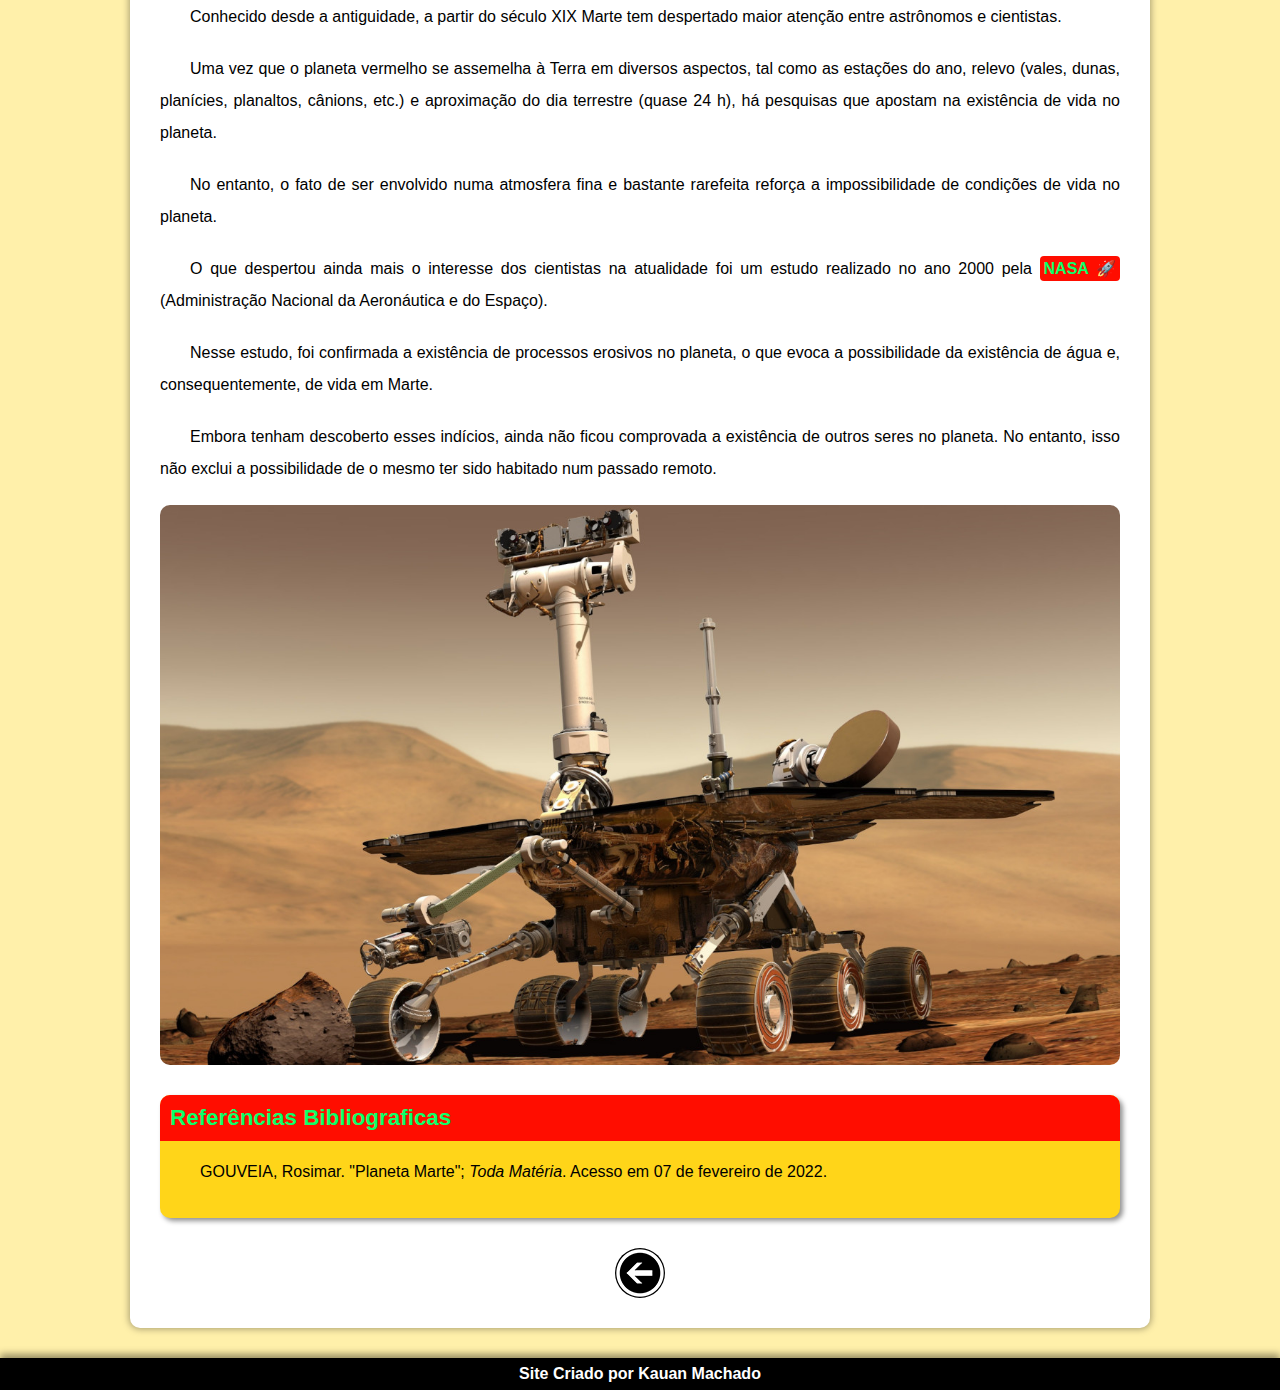
<file: dextras/dextra02/sites/marte.html>
<!DOCTYPE html>
<html lang="pt-br">
<head>
    <meta charset="UTF-8">
    <meta http-equiv="X-UA-Compatible" content="IE=edge">
    <meta name="viewport" content="width=device-width, initial-scale=1.0">
    <title>O Planeta Marte</title>
    <link rel="shortcut icon" href="imagens/Zairaam-Bumpy-Planets-06-mars.ico" type="image/x-icon">
    <link rel="stylesheet" href="../estilo/style-marte.css">
</head>
<body>
    <header>
        <h1>
            O Planeta Marte
        </h1>
    </header>

    <nav>
        <a href="../sites/astro.html" target="_self" rel="prev">Home</a>
        <a href="../sites/curiosidades/add-marte.html">Curiosidades de Marte</a>
    </nav>

    <main>
        <article>
            <h1>
                Marte
            </h1>

            <p>
                <strong>Marte</strong> é o quarto planeta mais próximo do Sol e o segundo menor planeta do sistema solar, depois de Mercúrio, sendo consideravelmente menor que o planeta Terra.
            </p>

            <p>
                Apresenta uma coloração avermelhada, pela presença de óxido de ferro na sua superfície. Por isso, recebeu o nome de Marte, em homenagem ao deus romano da guerra.
            </p>

            <p>
                Possui duas pequenas luas de formato irregular: <a href="https://pt.wikipedia.org/wiki/Fobos_(sat%C3%A9lite)#:~:text=Fobos%20ou%20Phobos%20%C3%A9%20um,a%20outra%20lua%20marciana%20Deimos." target="_blank" rel="external" class="texto">Fobos</a> (medo) e <a href="https://pt.wikipedia.org/wiki/Deimos_(sat%C3%A9lite)#:~:text=Deimos%20(em%20grego%3A%20terror),(20%20km%2Fh)." target="_blank" rel="external" class="texto">Deimos</a> (pânico). Seus nomes derivam da mitologia grega e representam os filhos de Ares (Marte) e Afrodite (Vênus).
            </p>

            <p>
                Marte é um dos planetas mais estudados do sistema solar. Podendo ser visto da Terra a olho nu, ou seja, sem auxílio de um telescópio.
            </p>

            <p>
                A duração do dia em Marte aproxima-se do planeta Terra, com 24 horas e 37 minutos, embora o ano marciano tenha duração de 687 dias terrestres.
            </p>

            <abbr title="Clique Aqui para Ver as Referências da Imagem">
                <a href="referencias-imagens/imgrefm.html" target="_self" rel="next">
                    <picture>
                        <source media="(max-width: 670px)" srcset="../imagens/grandes/planeta-marte.jpg" type="image/jpg">
                        <img src="../imagens/grandes/planeta-marte-modificado.jpg" alt="Marte, O PLaneta Vermelho">
                    </picture>
                </a>
            </abbr>

            <h2>
                Características de Marte
            </h2>

            <p>
                <strong>Marte é um planeta muito frio, árido e rochoso</strong>. A sua temperatura máxima é de aproximadamente 25°C, com uma média de -60°C, a qual pode chegar até cerca de -140°C durante à noite.
            </p>

            <p>
                <strong>Sendo um planeta terrestre (rochoso), suas camadas são compostas por atmosfera, crosta, manto e núcleo</strong>. A maioria das rochas na superfície é formada por basalto.
            </p>

            <p>
                Sua atmosfera é muito fina e é composta essencialmente de gás carbônico, embora exista em menor quantidade o nitrogênio, oxigênio, argônio, dentre outros gases.
            </p>

            <p>
                Quarto planeta do sistema solar, sua distância média ao Sol é de 228 milhões de km.
            </p>

            <p>
                Possui dois satélites naturais, que são as "duas luas de Marte". Esses satélites foram descobertos em 1877 e muitos cientistas acreditam que podem ter sido asteroides capturados pela gravidade de Marte.
            </p>

            <h2>
                Vida em Marte
            </h2>

            <p>
                Conhecido desde a antiguidade, a partir do século XIX Marte tem despertado maior atenção entre astrônomos e cientistas.
            </p>

            <p>
                Uma vez que o planeta vermelho se assemelha à Terra em diversos aspectos, tal como as estações do ano, relevo (vales, dunas, planícies, planaltos, cânions, etc.) e aproximação do dia terrestre (quase 24 h), há pesquisas que apostam na existência de vida no planeta.
            </p>

            <p>
                No entanto, o fato de ser envolvido numa atmosfera fina e bastante rarefeita reforça a impossibilidade de condições de vida no planeta.
            </p>

            <p>
                O que despertou ainda mais o interesse dos cientistas na atualidade foi um estudo realizado no ano 2000 pela <a href="https://www.nasa.gov/" target="_blank" rel="external" class="texto">NASA</a> (Administração Nacional da Aeronáutica e do Espaço).
            </p>

            <p>
                Nesse estudo, foi confirmada a existência de processos erosivos no planeta, o que evoca a possibilidade da existência de água e, consequentemente, de vida em Marte.
            </p>

            <p>
                Embora tenham descoberto esses indícios, ainda não ficou comprovada a existência de outros seres no planeta. No entanto, isso não exclui a possibilidade de o mesmo ter sido habitado num passado remoto.
            </p>

            <abbr title="Clique Aqui para Ver as Referências da Imagem">
                <a href="referencias-imagens/imgrefm.html" target="_self" rel="next">
                    <picture>
                        <source media="(max-width: 670px)" srcset="../imagens/grandes/solo-de-marte.jpg" type="image/jpg">
                        <img src="../imagens/grandes/solo-de-marte-modificado-04.jpg" alt="Robô Cinza na superfície de Marte">
                    </picture>
                </a>
            </abbr>
        </article>

        <aside>
            <h3>
                Referências Bibliograficas
            </h3>

            <p>
                GOUVEIA, Rosimar. "Planeta Marte"; <i>Toda Matéria</i>. Acesso em 07 de fevereiro de 2022.
            </p>
        </aside>

        <div>
            <abbr title="Voltar para a Página Inicial">
                <a href="../sites/astro.html" target="_self" rel="prev">
                    <img src="../imagens/pequenas/voltar.png" alt="Voltar para a Página Inicial">
                </a>
            </abbr>
        </div>
    </main>

    <footer>
        <p>
            Site Criado por Kauan Machado
        </p>
    </footer>
</body>
</html>
</file>
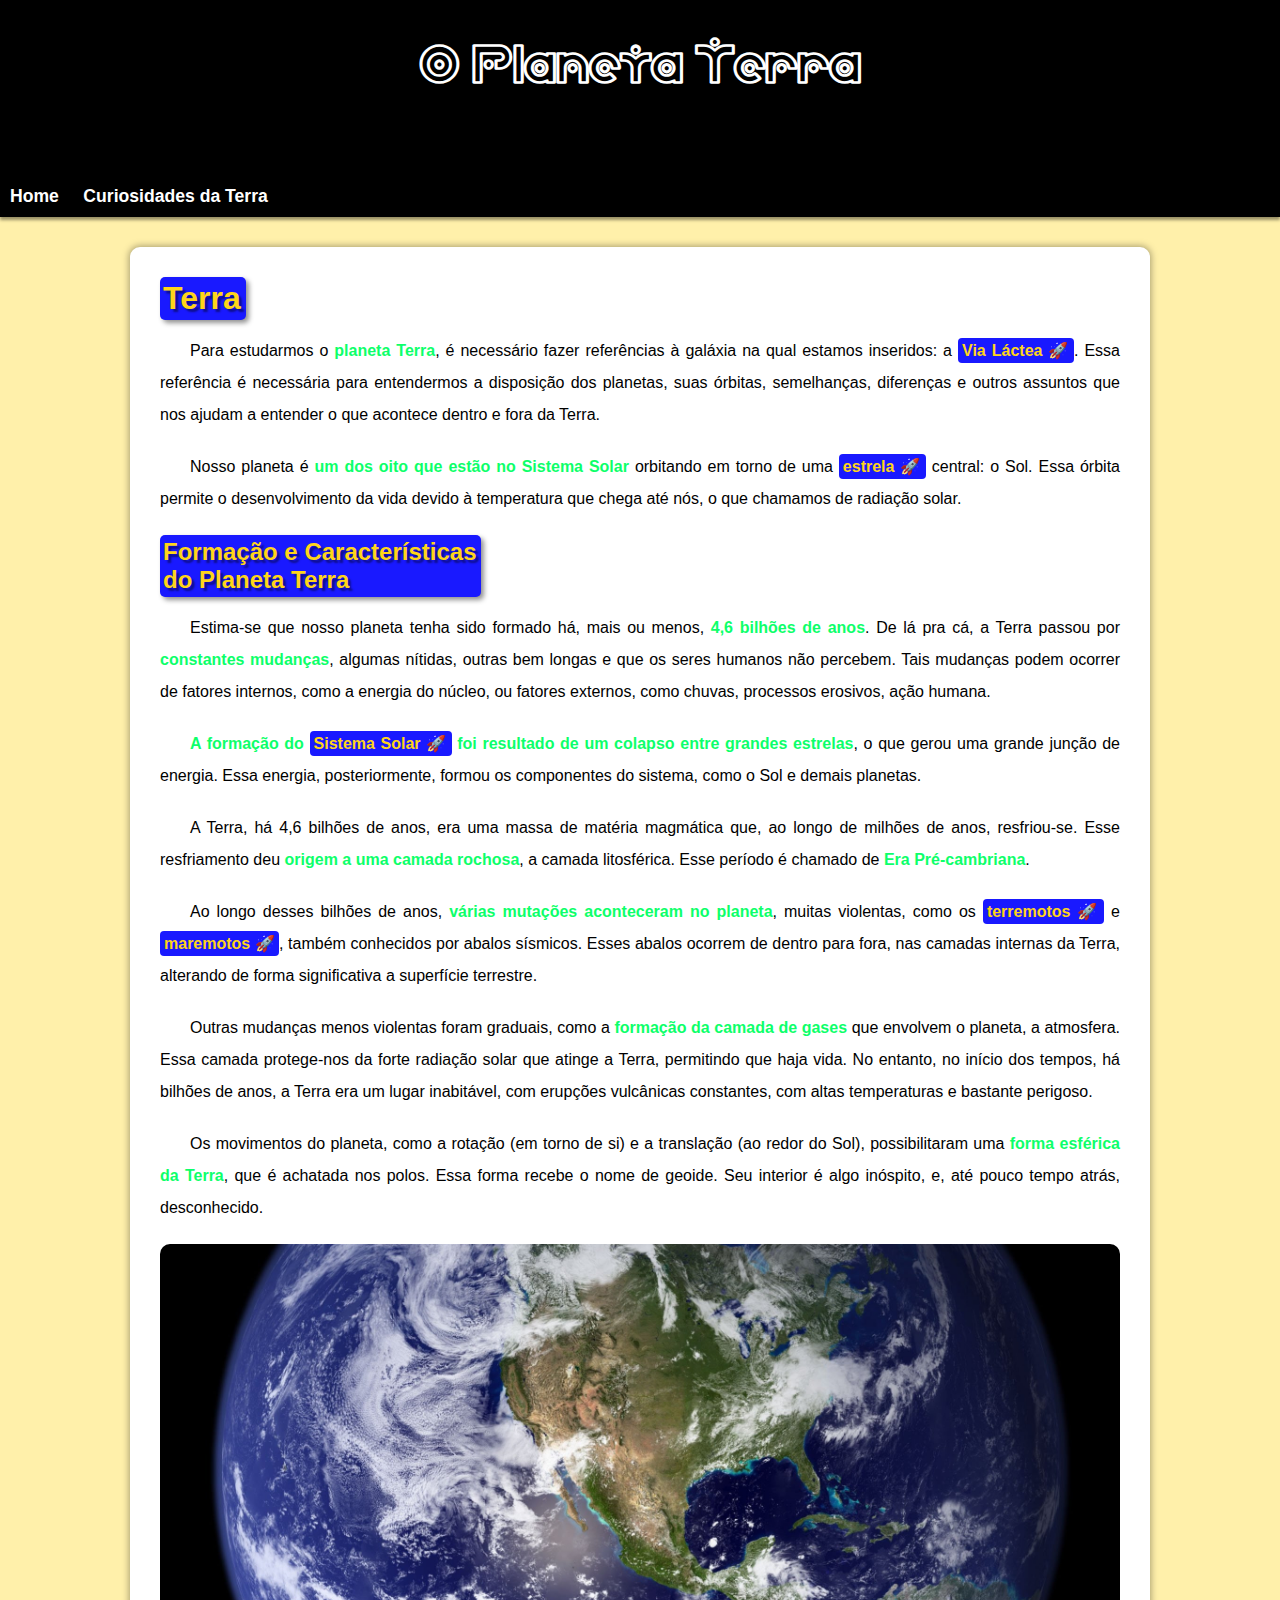
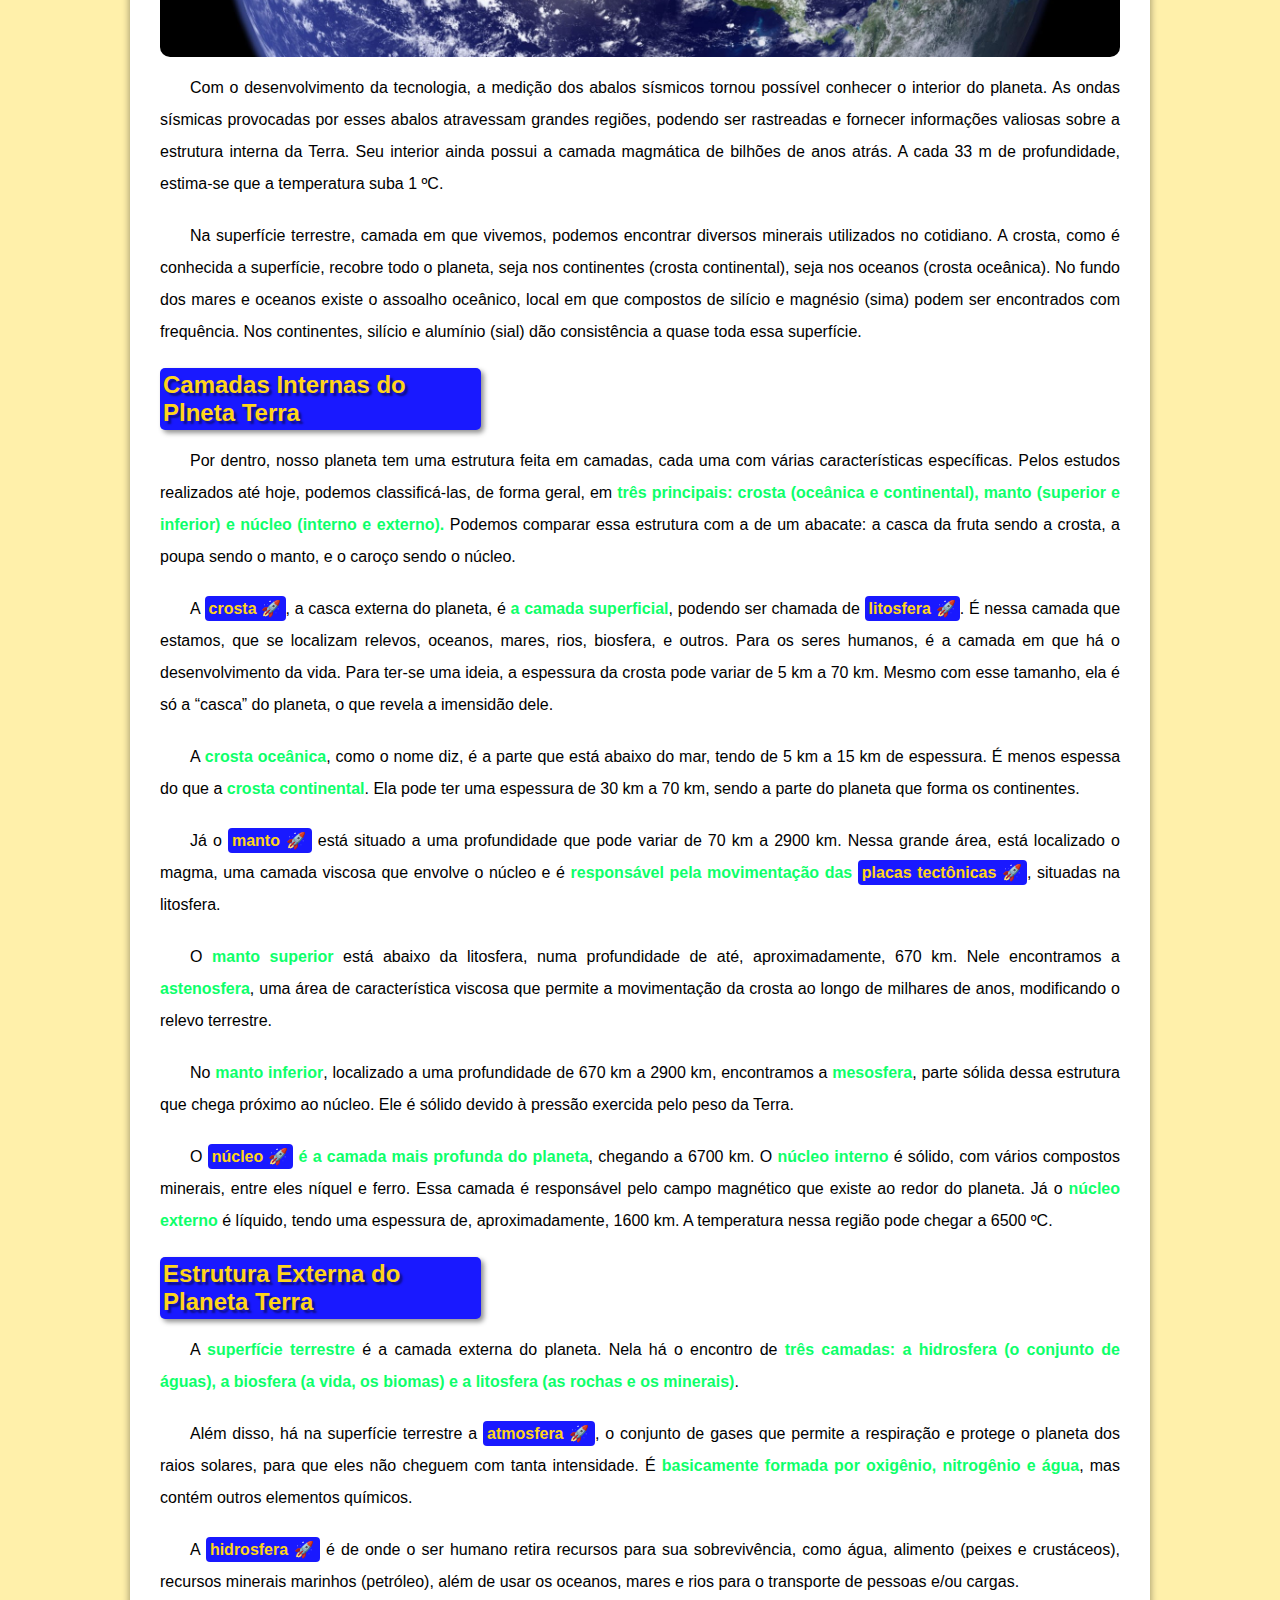
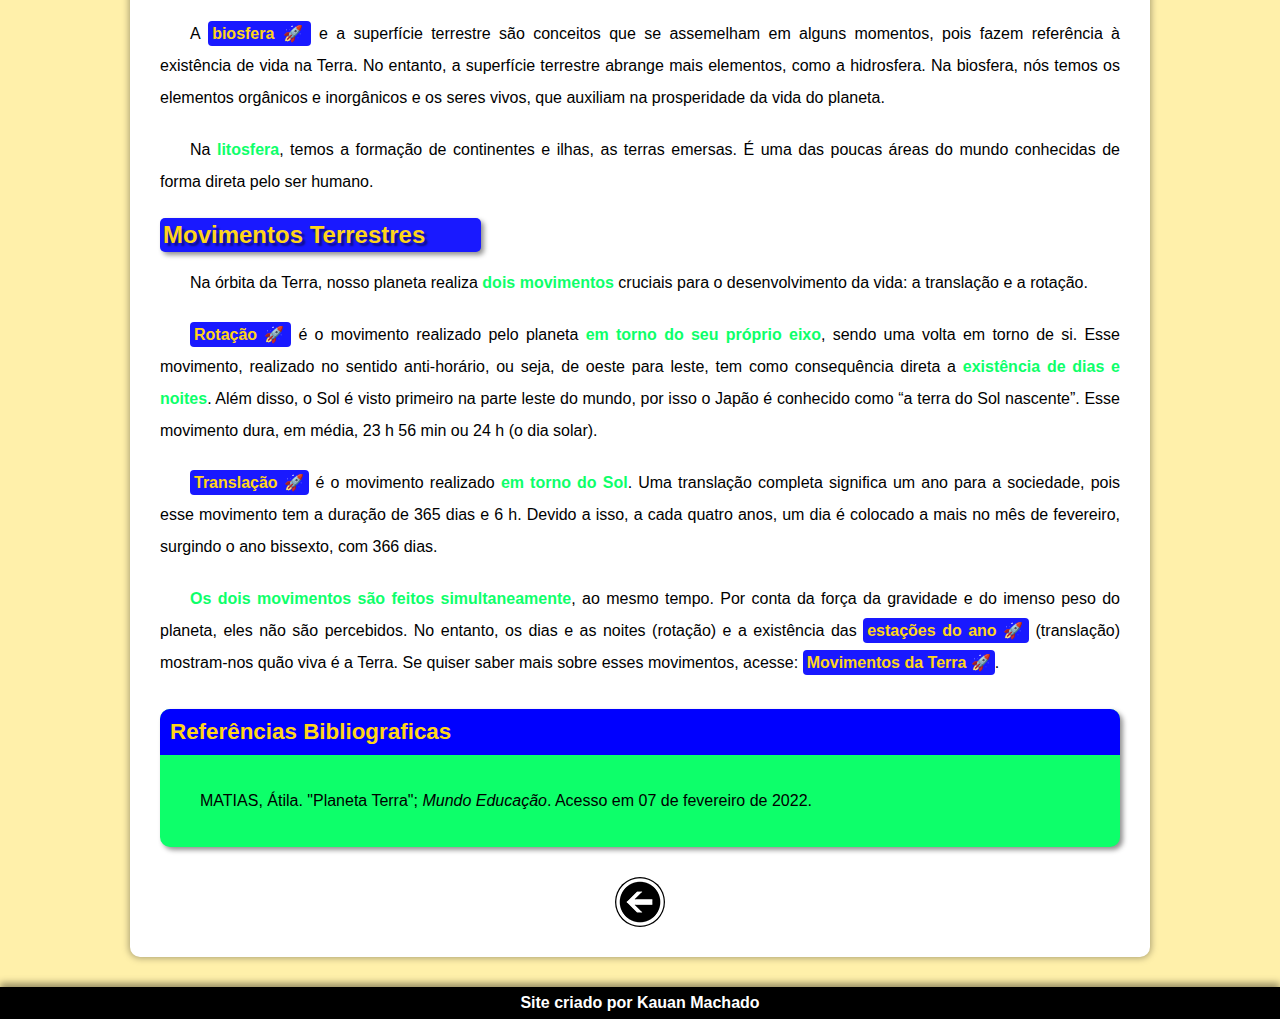
<file: dextras/dextra02/sites/terra.html>
<!DOCTYPE html>
<html lang="pt-br">
<head>
    <meta charset="UTF-8">
    <meta http-equiv="X-UA-Compatible" content="IE=edge">
    <meta name="viewport" content="width=device-width, initial-scale=1.0">
    <title>O Planeta Terra</title>
    <link rel="shortcut icon" href="imagens/Zairaam-Bumpy-Planets-04-earth.ico" type="image/x-icon">
    <link rel="stylesheet" href="../estilo/style-terra.css">
</head>
<body>
    <header>
        <h1>
            O Planeta Terra
        </h1>
    </header>

    <nav>
        <a href="../sites/astro.html" target="_self" rel="prev">Home</a>
        <a href="../sites/curiosidades/add-terra.html" target="_self" rel="next">Curiosidades da Terra</a>
    </nav>

    <main>
        <article>
            <h1>
                Terra
            </h1>

            <p>
                Para estudarmos o <strong>planeta Terra</strong>, é necessário fazer referências à galáxia na qual estamos inseridos: a <a href="https://mundoeducacao.uol.com.br/geografia/via-lactea.htm" target="_blank" rel="external" class="texto">Via Láctea</a>. Essa referência é necessária para entendermos a disposição dos planetas, suas órbitas, semelhanças, diferenças e outros assuntos que nos ajudam a entender o que acontece dentro e fora da Terra.
            </p>

            <p>
                Nosso planeta é <strong>um dos oito que estão no Sistema Solar</strong> orbitando em torno de uma <a href="https://mundoeducacao.uol.com.br/geografia/sistema-solar.htm" target="_blank" rel="external" class="texto">estrela</a> central: o Sol. Essa órbita permite o desenvolvimento da vida devido à temperatura que chega até nós, o que chamamos de radiação solar.
            </p>

            <h2>
                Formação e Características do Planeta Terra
            </h2>

            <p>
                Estima-se que nosso planeta tenha sido formado há, mais ou menos, <strong>4,6 bilhões de anos</strong>. De lá pra cá, a Terra passou por <strong>constantes mudanças</strong>, algumas nítidas, outras bem longas e que os seres humanos não percebem. Tais mudanças podem ocorrer de fatores internos, como a energia do núcleo, ou fatores externos, como chuvas, processos erosivos, ação humana.
            </p>

            <p>
                <strong>A formação do</strong> <a href="https://mundoeducacao.uol.com.br/geografia/sistema-solar.htm" target="_blank" rel="external" class="texto">Sistema Solar</a> <strong>foi resultado de um colapso entre grandes estrelas</strong>, o que gerou uma grande junção de energia. Essa energia, posteriormente, formou os componentes do sistema, como o Sol e demais planetas.
            </p>

            <p>
                A Terra, há 4,6 bilhões de anos, era uma massa de matéria magmática que, ao longo de milhões de anos, resfriou-se. Esse resfriamento deu <strong>origem a uma camada rochosa</strong>, a camada litosférica. Esse período é chamado de <strong>Era Pré-cambriana</strong>.
            </p>

            <p>
                Ao longo desses bilhões de anos, <strong>várias mutações aconteceram no planeta</strong>, muitas violentas, como os <a href="https://mundoeducacao.uol.com.br/curiosidades/terremoto-2.htm" target="_blank" rel="external" class="texto">terremotos</a> e <a href="https://mundoeducacao.uol.com.br/geografia/maremoto.htm" rel="external" class="texto">maremotos</a>, também conhecidos por abalos sísmicos. Esses abalos ocorrem de dentro para fora, nas camadas internas da Terra, alterando de forma significativa a superfície terrestre.
            </p>

            <p>
                Outras mudanças menos violentas foram graduais, como a <strong>formação da camada de gases</strong> que envolvem o planeta, a atmosfera. Essa camada protege-nos da forte radiação solar que atinge a Terra, permitindo que haja vida. No entanto, no início dos tempos, há bilhões de anos, a Terra era um lugar inabitável, com erupções vulcânicas constantes, com altas temperaturas e bastante perigoso.
            </p>

            <p>
                Os movimentos do planeta, como a rotação (em torno de si) e a translação (ao redor do Sol), possibilitaram uma <strong>forma esférica da Terra</strong>, que é achatada nos polos. Essa forma recebe o nome de geoide. Seu interior é algo inóspito, e, até pouco tempo atrás, desconhecido.
            </p>

            <abbr title="Clique Aqui para Ver as Referências da Imagem">
                <a href="../sites/referencias-imagens/imgreft.html" target="_self" rel="next">
                    <picture>
                            <source media="(max-width: 670px)" srcset="../imagens/grandes/planeta-terra.jpg" type="image/jpg">
                            <img src="../imagens/grandes/planeta-terra-modificado-02.jpg" alt="Imagem do Planeta Terra">
                    </picture>
                </a>
            </abbr>

            <p>
                Com o desenvolvimento da tecnologia, a medição dos abalos sísmicos tornou possível conhecer o interior do planeta. As ondas sísmicas provocadas por esses abalos atravessam grandes regiões, podendo ser rastreadas e fornecer informações valiosas sobre a estrutura interna da Terra. Seu interior ainda possui a camada magmática de bilhões de anos atrás. A cada 33 m de profundidade, estima-se que a temperatura suba 1 ºC.
            </p>

            <p>
                Na superfície terrestre, camada em que vivemos, podemos encontrar diversos minerais utilizados no cotidiano. A crosta, como é conhecida a superfície, recobre todo o planeta, seja nos continentes (crosta continental), seja nos oceanos (crosta oceânica). No fundo dos mares e oceanos existe o assoalho oceânico, local em que compostos de silício e magnésio (sima) podem ser encontrados com frequência. Nos continentes, silício e alumínio (sial) dão consistência a quase toda essa superfície.
            </p>

            <h2>
                Camadas Internas do Plneta Terra
            </h2>

            <p>
                Por dentro, nosso planeta tem uma estrutura feita em camadas, cada uma com várias características específicas. Pelos estudos realizados até hoje, podemos classificá-las, de forma geral, em <strong>três principais: crosta (oceânica e continental), manto (superior e inferior) e núcleo (interno e externo).</strong> Podemos comparar essa estrutura com a de um abacate: a casca da fruta sendo a crosta, a poupa sendo o manto, e o caroço sendo o núcleo.
            </p>

            <p>
                A <a href="https://mundoeducacao.uol.com.br/geografia/crosta-terrestre.htm" target="_blank" rel="external" class="texto">crosta</a>, a casca externa do planeta, é <strong>a camada superficial</strong>, podendo ser chamada de <a href="https://mundoeducacao.uol.com.br/geografia/litosfera.htm" target="_blank" rel="external" class="texto">litosfera</a>. É nessa camada que estamos, que se localizam relevos, oceanos, mares, rios, biosfera, e outros. Para os seres humanos, é a camada em que há o desenvolvimento da vida. Para ter-se uma ideia, a espessura da crosta pode variar de 5 km a 70 km. Mesmo com esse tamanho, ela é só a “casca” do planeta, o que revela a imensidão dele.
            </p>

            <p>
                A <strong>crosta oceânica</strong>, como o nome diz, é a parte que está abaixo do mar, tendo de 5 km a 15 km de espessura. É menos espessa do que a <strong>crosta continental</strong>. Ela pode ter uma espessura de 30 km a 70 km, sendo a parte do planeta que forma os continentes.
            </p>

            <p>
                Já o <a href="https://mundoeducacao.uol.com.br/geografia/manto-terrestre.htm" target="_blank" rel="external" class="texto">manto</a> está situado a uma profundidade que pode variar de 70 km a 2900 km. Nessa grande área, está localizado o magma, uma camada viscosa que envolve o núcleo e é <strong>responsável pela movimentação das</strong> <a href="https://mundoeducacao.uol.com.br/geografia/placas-tectonicas.htm" target="_blank" rel="external" class="texto">placas tectônicas</a>, situadas na litosfera.
            </p>

            <p>
                O <strong>manto superior</strong> está abaixo da litosfera, numa profundidade de até, aproximadamente, 670 km. Nele encontramos a <strong>astenosfera</strong>, uma área de característica viscosa que permite a movimentação da crosta ao longo de milhares de anos, modificando o relevo terrestre.
            </p>

            <p>
                No <strong>manto inferior</strong>, localizado a uma profundidade de 670 km a 2900 km, encontramos a <strong>mesosfera</strong>, parte sólida dessa estrutura que chega próximo ao núcleo. Ele é sólido devido à pressão exercida pelo peso da Terra.
            </p>

            <p>
                O <a href="https://mundoeducacao.uol.com.br/geografia/nucleo-terrestre.htm" target="_blank" rel="external" class="texto">núcleo</a> <strong>é a camada mais profunda do planeta</strong>, chegando a 6700 km. O <strong>núcleo interno</strong> é sólido, com vários compostos minerais, entre eles níquel e ferro. Essa camada é responsável pelo campo magnético que existe ao redor do planeta. Já o <strong>núcleo externo</strong> é líquido, tendo uma espessura de, aproximadamente, 1600 km. A temperatura nessa região pode chegar a 6500 ºC.
            </p>

            <h2>
                Estrutura Externa do Planeta Terra
            </h2>

            <p>
                A <strong>superfície terrestre</strong> é a camada externa do planeta. Nela há o encontro de <strong>três camadas: a hidrosfera (o conjunto de águas), a biosfera (a vida, os biomas) e a litosfera (as rochas e os minerais)</strong>.
            </p>

            <p>
                Além disso, há na superfície terrestre a <a href="https://mundoeducacao.uol.com.br/geografia/atmosfera-terrestre.htm" target="_blank" rel="external" class="texto">atmosfera</a>, o conjunto de gases que permite a respiração e protege o planeta dos raios solares, para que eles não cheguem com tanta intensidade. É <strong>basicamente formada por oxigênio, nitrogênio e água</strong>, mas contém outros elementos químicos.
            </p>

            <p>
                A <a href="https://mundoeducacao.uol.com.br/geografia/hidrosfera.htm" target="_blank" rel="external" class="texto">hidrosfera</a> é de onde o ser humano retira recursos para sua sobrevivência, como água, alimento (peixes e crustáceos), recursos minerais marinhos (petróleo), além de usar os oceanos, mares e rios para o transporte de pessoas e/ou cargas.
            </p>

            <p>
                A <a href="https://mundoeducacao.uol.com.br/geografia/a-biosfera.htm" target="_blank" rel="external" class="texto">biosfera</a> e a superfície terrestre são conceitos que se assemelham em alguns momentos, pois fazem referência à existência de vida na Terra. No entanto, a superfície terrestre abrange mais elementos, como a hidrosfera. Na biosfera, nós temos os elementos orgânicos e inorgânicos e os seres vivos, que auxiliam na prosperidade da vida do planeta.
            </p>

            <p>
                Na <strong>litosfera</strong>, temos a formação de continentes e ilhas, as terras emersas. É uma das poucas áreas do mundo conhecidas de forma direta pelo ser humano.
            </p>

            <h2>
                Movimentos Terrestres
            </h2>

            <p>
                Na órbita da Terra, nosso planeta realiza <strong>dois movimentos</strong> cruciais para o desenvolvimento da vida: a translação e a rotação.
            </p>

            <p>
                <a href="https://mundoeducacao.uol.com.br/geografia/movimento-rotacao.htm" target="_blank" rel="external" class="texto">Rotação</a> é o movimento realizado pelo planeta <strong>em torno do seu próprio eixo</strong>, sendo uma volta em torno de si. Esse movimento, realizado no sentido anti-horário, ou seja, de oeste para leste, tem como consequência direta a <strong>existência de dias e noites</strong>. Além disso, o Sol é visto primeiro na parte leste do mundo, por isso o Japão é conhecido como “a terra do Sol nascente”. Esse movimento dura, em média, 23 h 56 min ou 24 h (o dia solar).
            </p>

            <p>
                <a href="https://mundoeducacao.uol.com.br/geografia/movimento-translacao.htm" target="_blank" rel="external" class="texto">Translação</a> é o movimento realizado <strong>em torno do Sol</strong>. Uma translação completa significa um ano para a sociedade, pois esse movimento tem a duração de 365 dias e 6 h. Devido a isso, a cada quatro anos, um dia é colocado a mais no mês de fevereiro, surgindo o ano bissexto, com 366 dias.
            </p>

            <p>
                <strong>Os dois movimentos são feitos simultaneamente</strong>, ao mesmo tempo. Por conta da força da gravidade e do imenso peso do planeta, eles não são percebidos. No entanto, os dias e as noites (rotação) e a existência das <a href="https://mundoeducacao.uol.com.br/geografia/as-estacoes-ano.htm" target="_blank" rel="external" class="texto">estações do ano</a> (translação) mostram-nos quão viva é a Terra. Se quiser saber mais sobre esses movimentos, acesse: <a href="https://mundoeducacao.uol.com.br/geografia/movimentos-terra.htm" target="_blank" rel="external" class="texto">Movimentos da Terra</a>.
            </p>
        </article>

        <aside>
            <h3>
                Referências Bibliograficas
            </h3>

            <p>
                MATIAS, Átila. "Planeta Terra"; <i>Mundo Educação</i>. Acesso em 07 de fevereiro de 2022.
            </p>
        </aside>

        <div>
            <abbr title="Voltar para a Página Inicial">
                <a href="../sites/astro.html" target="_self" rel="prev">
                    <img src="../imagens/pequenas/voltar.png" alt="Voltar para a Página Inicial">
                </a>
            </abbr>
        </div>
    </main>

    <footer>
        <p>
            Site criado por Kauan Machado
        </p>
    </footer>
</body>
</html>
</file>
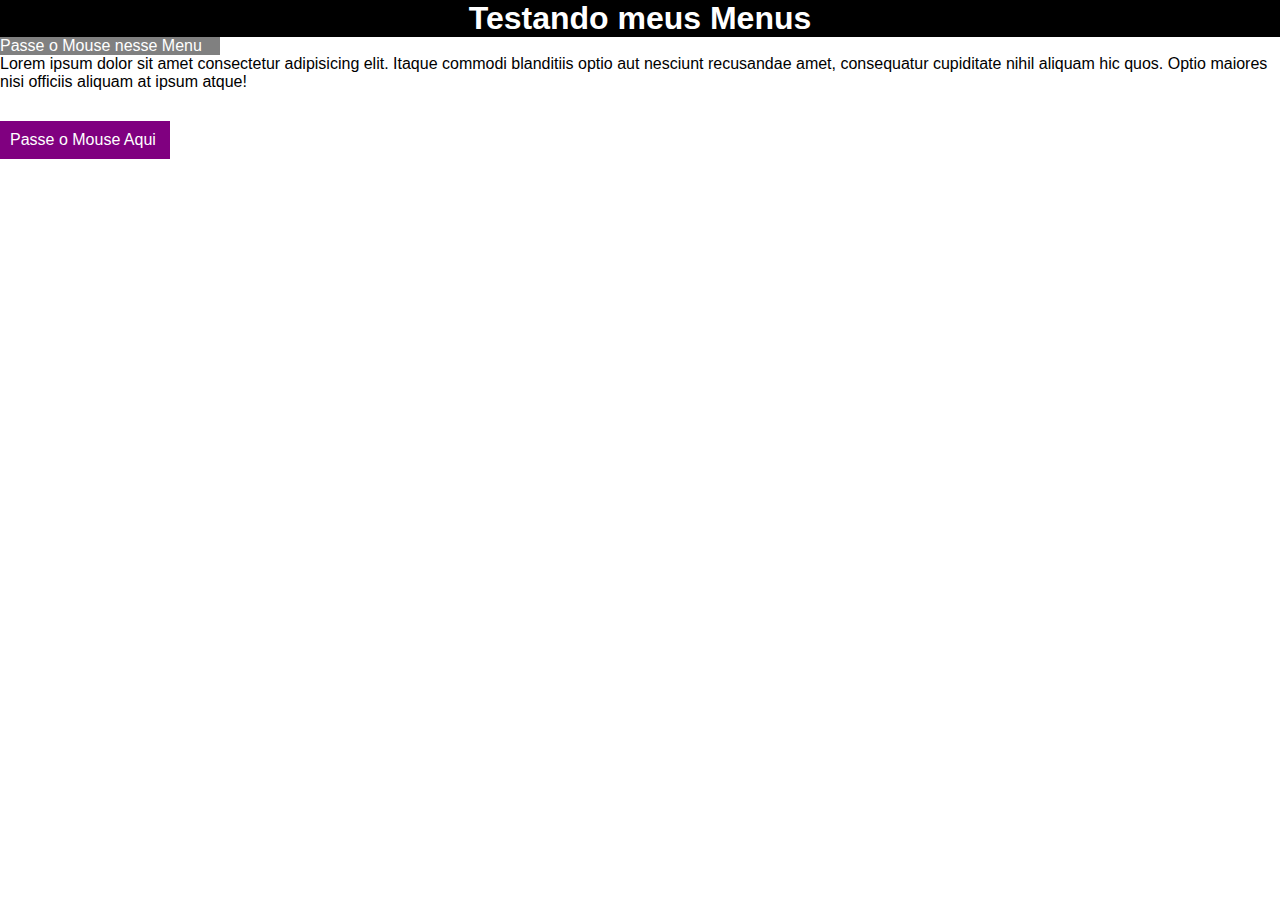
<file: dextras/dextra02/testes/teste-01.html>
<!DOCTYPE html>
<html lang="pt-br">
<head>
    <meta charset="UTF-8">
    <meta http-equiv="X-UA-Compatible" content="IE=edge">
    <meta name="viewport" content="width=device-width, initial-scale=1.0">
    <title>Testando os Menus</title>
    <style>
        @keyframes animacao {
            from {
                height: 18px;
            }
            to {
                height: 120px;
            }
        }

        * {
            font-family: Arial, Helvetica, sans-serif;
            color: white;
            margin: 0px;
            padding: 0px;
        }

        header {
            background-color: black;
        }

        header > h1 {
            text-align: center;
        }

        nav {
            background-color: gray;
            width: 220px;
        }

        nav > p#destaque {
            display: block;
            background-color: gray;
        }

        nav > p {
            display: none;
        }

        nav:hover > p {
            display: block;
        }

        nav > p:hover {
            background-color: black;
            transition-duration: 0.5s;
        }

        p#texto {
            color: black;
        }

        a {
            display: block;
            background-color: purple;
            text-decoration: none;
            width: 150px;
            margin-top: 30px;
            padding: 10px;
        }

        a:hover {
            color: yellow;
            animation-name: animacao;
            animation-duration: 0.5s;
        }
    </style>
</head>
<body>
    <header>
        <h1>Testando meus Menus</h1>
    </header>
    <nav>
        <p id="destaque">Passe o Mouse nesse Menu</p>
        <p>Home</p>
        <p>Notícias</p>
        <p>Curiosidades</p>
        <p>Fale Conosco</p>
    </nav>
    <p id="texto">Lorem ipsum dolor sit amet consectetur adipisicing elit. Itaque commodi blanditiis optio aut nesciunt recusandae amet, consequatur cupiditate nihil aliquam hic quos. Optio maiores nisi officiis aliquam at ipsum atque!</p>
    <a href="#" target="_self">Passe o Mouse Aqui</a>
</body>
</html>
</file>
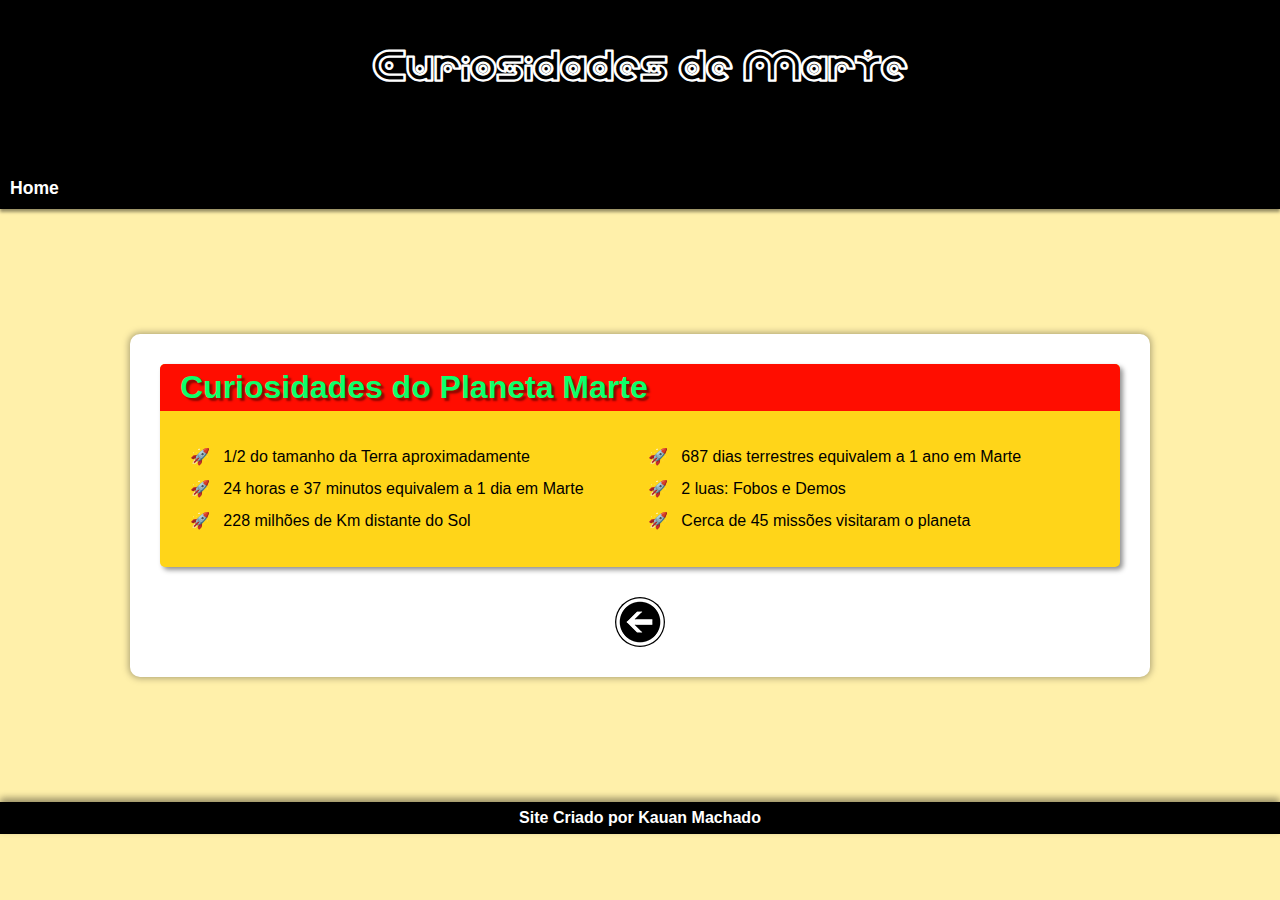
<file: dextras/dextra02/sites/curiosidades/add-marte.html>
<!DOCTYPE html>
<html lang="pt-br">
<head>
    <meta charset="UTF-8">
    <meta http-equiv="X-UA-Compatible" content="IE=edge">
    <meta name="viewport" content="width=device-width, initial-scale=1.0">
    <title>Curiosidades Sobre Marte</title>
    <link rel="shortcut icon" href="../imagens/Zairaam-Bumpy-Planets-06-mars.ico" type="image/x-icon">
    <link rel="stylesheet" href="../estilos/add-style.css">
    <style>
        main h1 {
            background-color: var(--cor4);
            color: var(--cor0);
        }

        aside {
            background-color: var(--cor3);
        }
    </style>
</head>

<body>
    <header>
        <h1>
            Curiosidades de Marte
        </h1>
    </header>

    <nav>
        <a href="../astro.html" target="_self" rel="prev">Home</a>
    </nav>

    <main>
        <article>
            <aside>
                <h1>
                    Curiosidades do Planeta Marte
                </h1>

                <ul>
                    <li>
                        1/2 do tamanho da Terra aproximadamente
                    </li>
                    <li>
                        24 horas e 37 minutos equivalem a 1 dia em Marte
                    </li>
                    <li>
                        228 milhões de Km distante do Sol
                    </li>
                    <li>
                        687 dias terrestres equivalem a 1 ano em Marte
                    </li>
                    <li>
                        2 luas: Fobos e Demos
                    </li>
                    <li>
                        Cerca de 45 missões visitaram o planeta
                    </li>
                </ul>
            </aside>
        </article>

        <div>
            <abbr title="Voltar para a Página Anterior">
                <a href="../marte.html" target="_self" rel="prev">
                        <img src="../imagens/voltar.png" alt="Voltar para a Página Anterior">
                </a>
            </abbr>
        </div>
    </main>

    <footer>
        <p>
            Site Criado por Kauan Machado
        </p>
    </footer>
</body>
</html>
</file>
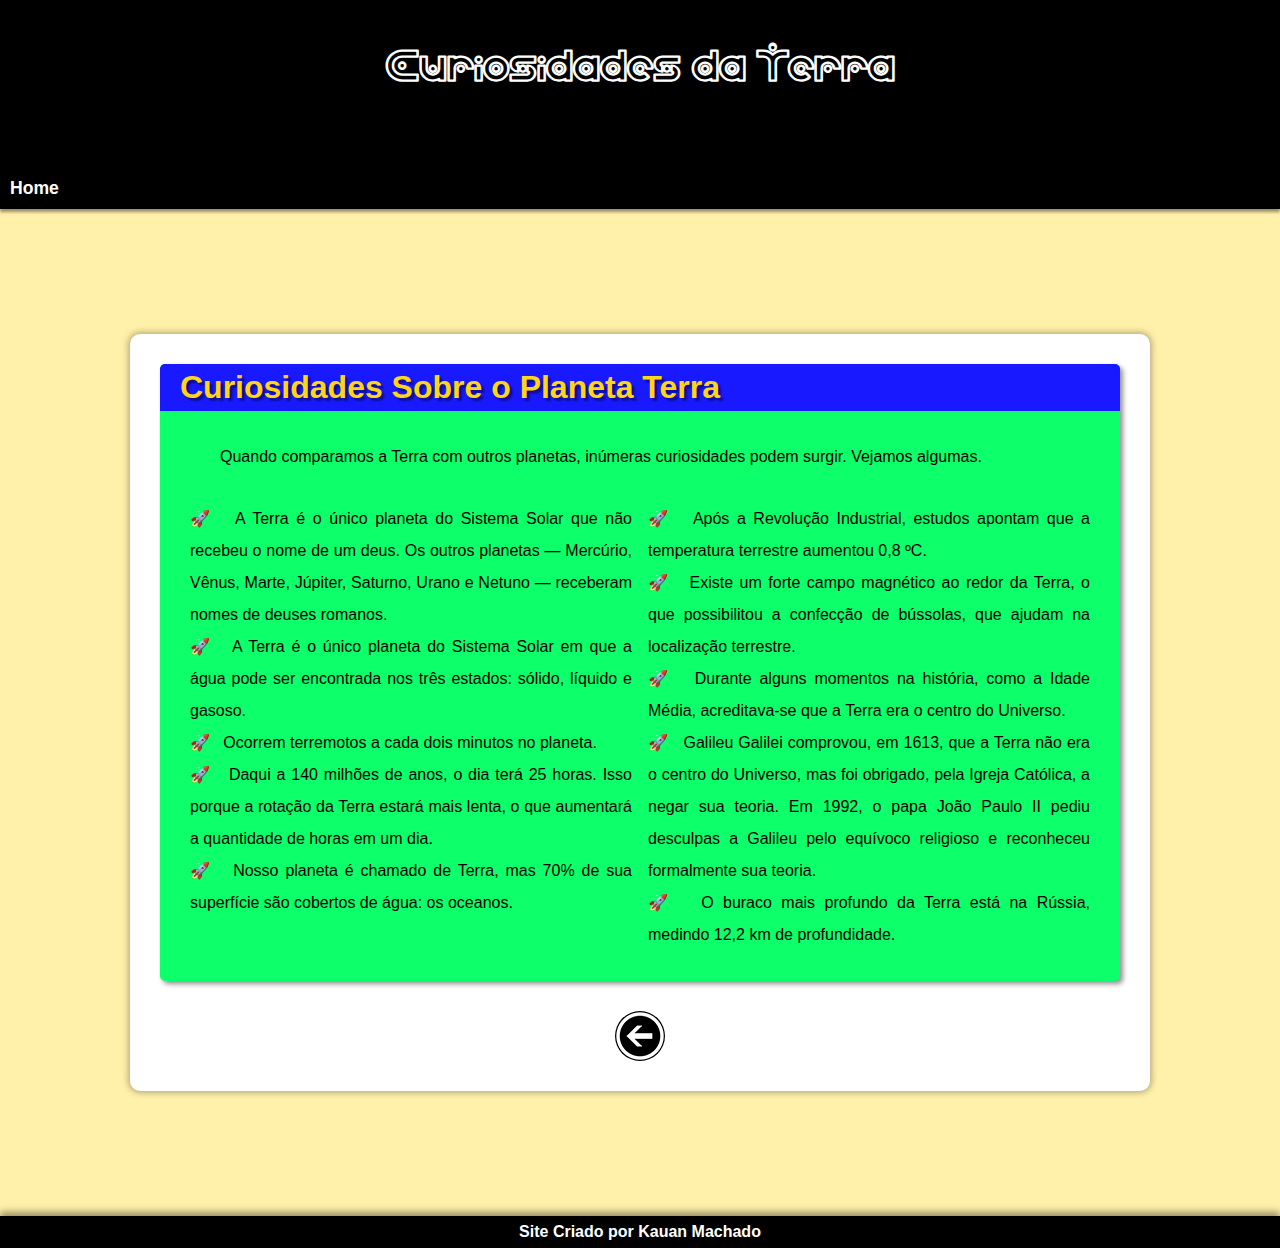
<file: dextras/dextra02/sites/curiosidades/add-terra.html>
<!DOCTYPE html>
<html lang="pt-br">
<head>
    <meta charset="UTF-8">
    <meta http-equiv="X-UA-Compatible" content="IE=edge">
    <meta name="viewport" content="width=device-width, initial-scale=1.0">
    <title>Curiosidades sobre o Planeta Terra</title>
    <link rel="shortcut icon" href="../imagens/Zairaam-Bumpy-Planets-04-earth.ico" type="image/x-icon">
    <link rel="stylesheet" href="../estilos/add-style.css">
</head>

<body>
    <header>
        <h1>
            Curiosidades da Terra
        </h1>
    </header>

    <nav>
        <a href="../astro.html">Home</a>
    </nav>

    <main>
        <article>
            <aside>
                <h1>Curiosidades Sobre o Planeta Terra</h1>

                <p>
                    Quando comparamos a Terra com outros planetas, inúmeras curiosidades podem surgir. Vejamos algumas.
                </p>
                
                <ul>
                    <li>
                        A Terra é o único planeta do Sistema Solar que não recebeu o nome de um deus. Os outros planetas — Mercúrio, Vênus, Marte, Júpiter, Saturno, Urano e Netuno — receberam nomes de deuses romanos.
                    </li>
                    <li>
                        A Terra é o único planeta do Sistema Solar em que a água pode ser encontrada nos três estados: sólido, líquido e gasoso.
                    </li>
                    <li>
                        Ocorrem terremotos a cada dois minutos no planeta.
                    </li>
                    <li>
                        Daqui a 140 milhões de anos, o dia terá 25 horas. Isso porque a rotação da Terra estará mais lenta, o que aumentará a quantidade de horas em um dia.
                    </li>
                    <li>
                        Nosso planeta é chamado de Terra, mas 70% de sua superfície são cobertos de água: os oceanos.
                    </li>
                    <li>
                        Após a Revolução Industrial, estudos apontam que a temperatura terrestre aumentou 0,8 ºC.
                    </li>
                    <li>
                        Existe um forte campo magnético ao redor da Terra, o que possibilitou a confecção de bússolas, que ajudam na localização terrestre.
                    </li>
                    <li>
                        Durante alguns momentos na história, como a Idade Média, acreditava-se que a Terra era o centro do Universo.
                    </li>
                    <li>
                        Galileu Galilei comprovou, em 1613, que a Terra não era o centro do Universo, mas foi obrigado, pela Igreja Católica, a negar sua teoria. Em 1992, o papa João Paulo II pediu desculpas a Galileu pelo equívoco religioso e reconheceu formalmente sua teoria.
                    </li>
                    <li>
                        O buraco mais profundo da Terra está na Rússia, medindo 12,2 km de profundidade.
                    </li>
                </ul>
            </aside>
        </article>

        <div>
            <abbr title="Voltar para a Página Anterior">
                <a href="../terra.html" target="_self" rel="prev">
                        <img src="../imagens/voltar.png" alt="Voltar para a Página Anterior">
                </a>
            </abbr>
        </div>
    </main>

    <footer>
        <p>
            Site Criado por Kauan Machado
        </p>
    </footer>
</body>
</html>
</file>
<file: dextras/dextra03/style.css>
@charset "UTF-8";

body {
    background-color: black;
}
h1 {
    color: white;
    text-align: center;
}
p {
    text-align: justify;
    color: white;
}
a {
    color: white;
}
</file>
<file: dextras/dextra04/estilo/style.css>
@charset "UTF-8";

@font-face {
    font-family: 'fonte microsoft';
    src: url('../fontes/computer-pixel-7/computer_pixel-7.ttf');
}

* {
    margin: 0px;
    padding: 0px;
}

:root {
    /* Cores */

    --cor0: #f15121;
    --cor1: #7eb801;
    --cor2: #00a3ee;
    --cor3: #ffb700;
    --cor4: #15E6CD;

    /* Fontes */

    --fonte-destaque: 'fonte microsoft';
    --fonte-padrao: Arial, Helvetica, sans-serif;
}

body {
    background-color: white;
}

header {
    background-color: var(--cor2);
}

header img {
    display: block;
    width: 50%;
    padding: 50px;
    margin: auto;
}

nav {
    background-color: var(--cor2);
    padding: 10px 0px;
    margin-bottom: 50px;
}

nav a {
    color: white;
    font: normal bolder 16px var(--fonte-padrao);
    text-decoration: none;
    padding: 10px;
    border-radius: 5px;
}

nav a:hover {
    background-color: var(--cor1);
    color: var(--cor2);
    transition-duration: 0.5s;
}

main {
    background-color: white;
    min-width: 280px;
    max-width: 1000px;
    margin: auto;
    padding: 5px;
}

main h2 {
    font: normal bolder 3.2em var(--fonte-destaque);
    color: var(--cor2);
    margin-bottom: 15px;
}

main p {
    font: normal normal 16px var(--fonte-padrao);
    text-indent: 30px;
    text-align: justify;
    line-height: 1.7em;
    margin-bottom: 15px;
}

main a {
    font: normal bolder 16px var(--fonte-padrao);
    color: var(--cor0);
    text-decoration: none;
}

main a:hover {
    background-color: var(--cor3);
    text-decoration: underline;
    transition-duration: 0.5s;
    padding: 4px;
    border-radius: 4px;
}

main a::after {
    content: '  \2328';
}

main img#microsoft {
    display: block;
    width: 70%;
    margin: 30px auto;
}

main img {
    display: block;
    width: 100%;
    margin: 30px auto;
}

main strong {
    color: var(--cor4);
}

main div.video {
    position: relative;
    padding-bottom: 58%;
}

div.video > iframe {
    position: absolute;
    top: 8%;
    left: 10%;
    width: 80%;
    height: 78%;
    border-radius: 5px;
}

main ol {
    font: normal normal 16px var(--fonte-padrao);
    list-style-position: inside;
    columns: 2;
}

ol li {
    margin-bottom: 10px;
}

footer {
    background-color: var(--cor2);
    margin-top: 10px;
}

footer > p {
    font: normal bolder 16px var(--fonte-padrao);
    text-align: center;
    color: white;
    padding: 5px;
}
</file>
<file: dextras/dextra01/style.css>
@charset "UTF-8";
body {
    background-color: black;
    font-size: 20px;
    font-family: Arial, Helvetica, sans-serif;
    text-align: center;
}
h1 {
    color: white;
}
a {
    text-decoration: none;
    color: white;
}
</file>
<file: dextras/dextra02/estilo/style.css>
@charset "UTF-8";

* {
    font-family: var(--fonte-padrao);
    margin: 0px;
    padding: 0px;
}

@font-face {
    font-family: 'destaque';
    src: url('../fontes/bebas-neue/BebasNeue-Regular.ttf');
}

@font-face {
    font-family: 'titulos';
    src: url('../fontes/planeta-fonte/SF\ Planetary\ Orbiter.ttf');
}

:root {
    /* Fontes */

    --fonte-padrao: Arial, Helvetica, sans-serif;
    --fonte-dos-titulos: 'titulos';
    --fonte-destaque: 'destaque';

    /* Cores */

    --cor0: rgb(13, 255, 106);
    --cor1: rgb(25, 25, 255);
    --cor2: rgb(0, 0, 255);
    --cor3: rgb(255, 213, 25);
    --cor4: rgb(255, 13, 0);
    --cor5: rgba(255, 213, 25, 0.37);
}

body {
    background-color: var(--cor5);
}

header {
    background-color: black;
    padding-top: 50px;
}

header > h1 {
    font-family: 'destaque';
    font-weight: normal;
    font-size: 3em;
    text-align: center;
    color: white;
    margin-bottom: 30px;
}

header > p {
    font-size: 1.2em;
    font-weight: bold;
    text-align: center;
    color: white;
    padding: 15px;
}

nav {
    background-color: black;
    padding: 10px 0px;
    margin-bottom: 30px;
    box-shadow: 0px 3px 3px rgba(0, 0, 0, 0.404);
}

nav > a {
    font-size: 1.1em;
    font-weight: bold;
    color: white;
    text-decoration: none;
    padding: 10px;
    border-radius: 5px;
}

nav > a:hover {
    background-color: white;
    color: black;
    transition-duration: 0.5s;
}

main {
    background-color: white;
    width: 75%;
    padding: 30px;
    margin: auto;
    border-radius: 10px;
    box-shadow: 0px 0px 7px  1px rgba(0, 0, 0, 0.349);
}

section {
    text-align: justify;
    width: 100%;
    margin: 10px auto;
    border: 1px solid rgba(0, 0, 0, 0.329);
    border-radius: 10px;
}

section abbr {
    text-decoration: none;
}

abbr > a {
    display: block;
    padding: 30px;
    text-decoration: none;
    color: black;
}

section:hover {
    box-shadow: 1px 1px 1px rgba(0, 0, 0, 0.397);
    transition-duration: 0.5s;
}

section h2 {
    font-family: var(--fonte-dos-titulos);
    font-size: 2.2em;
    text-align: center;
    text-shadow: 5px 5px 4px rgba(0, 0, 0, 0.425);
}

section h2#terra {
    color: var(--cor2);
}

section h2#marte {
    color: var(--cor4);
}

section p {
    text-indent: 2em;
    line-height: 2em;
}

section img {
    display: block;
    width: 100%;
    margin: 40px auto;
    border-radius: 10px;
}

footer {
    background-color: black;
    color: white;
    font-weight: bold;
    text-align: center;
    margin-top: 30px;
    padding: 7px;
    box-shadow: 0px -4px 7px  0px rgba(0, 0, 0, 0.404);
}
</file>
<file: dextras/dextra02/estilo/style-marte.css>
@charset "UTF-8";

* {
    font-family: var(--fonte-padrao);
    margin: 0px;
    padding: 0px;
}

@font-face {
    font-family: 'destaque';
    src: url('../fontes/planeta-fonte/SF\ Planetary\ Orbiter\ Outline.ttf');
}

:root {
    /* Fontes */

    --fonte-padrao: Arial, Helvetica, sans-serif;
    --fonte-destaque: 'destaque';

    /* Cores */

    --cor0: rgb(13, 255, 106);
    --cor1: rgb(25, 25, 255);
    --cor2: rgb(0, 0, 255);
    --cor3: rgb(255, 213, 25);
    --cor4: rgb(255, 13, 0);
    --cor5: rgba(255, 213, 25, 0.37);

    /* Sombras */

    --sombra-do-texto: 3px 3px 2px rgba(0, 0, 0, 0.445);
    --sombra-das-caixas: 3px 3px 5px rgba(0, 0, 0, 0.432);
}

body {
    background-color: var(--cor5);
}

header {
    background-color: black;
    padding: 50px;
}

header > h1 {
    font-family: var(--fonte-destaque);
    font-weight: bold;
    font-size: 3em;
    text-align: center;
    color: white;
    margin-top: -5px;
    margin-bottom: 35px;
}

nav {
    background-color: black;
    color: white;
    padding: 10px 0px;
    box-shadow: 0px 3px 3px rgba(0, 0, 0, 0.404)
}

nav > a {
    color: white;
    font-size: 1.1em;
    font-weight: bold;
    text-decoration: none;
    padding: 10px;
    border-radius: 5px;
}

nav > a:hover {
    background-color: white;
    color: black;
    transition-duration: 0.5s;
}

main {
    background-color: white;
    width: 75%;
    margin: 30px auto;
    padding: 30px;
    border-radius: 10px;
    box-shadow: 0px 0px 7px  1px rgba(0, 0, 0, 0.349);
}

main h1 {
    background-color: var(--cor4);
    color: var(--cor0);
    font-size: 2em;
    width: 85px;
    padding: 3px;
    border-radius: 5px;
    text-shadow: var(--sombra-do-texto);
    box-shadow: var(--sombra-das-caixas);
}

main h2 {
    background-color: var(--cor4);
    color: var(--cor0);
    font-size: 1.5em;
    min-width: 100px;
    max-width: 280px;
    margin-top: 30px;
    padding: 3px;
    border-radius: 5px;
    text-shadow: var(--sombra-do-texto);
    box-shadow: var(--sombra-das-caixas);
}

main p {
    text-align: justify;
    text-indent: 30px;
    line-height: 2em;
    margin-top: 15px;
    margin-bottom: 20px;
}

main strong {
    color: var(--cor3);
}

main a.texto {
    background-color: var(--cor4);
    color: var(--cor0);
    font-weight: bold;
    text-decoration: none;
    padding: 4px;
    border-radius: 4px;
}

main a.texto:hover {
    color: var(--cor3);
    text-decoration: underline;
}

main a.texto::after {
    content: '  \1F680';
}

picture img {
    display: block;
    width: 100%;
    margin: 0px auto 30px auto;
    border-radius: 10px;
}

aside {
    background-color: var(--cor3);
    border-radius: 10px;
    padding: 10px;
    margin: 30px auto;
    box-shadow: var(--sombra-das-caixas);
}

aside > h3 {
    font-size: 1.4em;
    font-weight: bolder;
    background-color: var(--cor4);
    color: var(--cor0);
    padding: 10px;
    margin: -10px -10px 0px -10px;
    border-top-left-radius: 10px;
    border-top-right-radius: 10px;
}

div {
    background-color: black;
    border-radius: 50%;
    margin: auto;
    width: 50px;
    height: 50px;
}

div img {
    display: block;
    margin: auto;
}

footer {
    background-color: black;
    color: white;
    font-weight: bold;
    margin-top: 30px;
    padding: 7px;
    text-align: center;
    box-shadow: 0px -4px 7px  0px rgba(0, 0, 0, 0.404);
}
</file>
<file: dextras/dextra02/estilo/style-terra.css>
@charset "UTF-8";

* {
    font-family: var(--fonte-padrao);
    margin: 0px;
    padding: 0px;
}

@font-face {
    font-family: 'destaque';
    src: url('../fontes/planeta-fonte/SF\ Planetary\ Orbiter\ Outline.ttf');
}

:root {
    /* Fontes */

    --fonte-padrao: Arial, Helvetica, sans-serif;
    --fonte-destaque: 'destaque';

    /* Cores */

    --cor0: rgb(13, 255, 106);
    --cor1: rgb(25, 25, 255);
    --cor2: rgb(0, 0, 255);
    --cor3: rgb(255, 213, 25);
    --cor4: rgb(255, 13, 0);
    --cor5: rgba(255, 213, 25, 0.37);

    /* Sombras */

    --sombra-do-texto: 3px 3px 2px rgba(0, 0, 0, 0.445);
    --sombra-das-caixas: 3px 3px 5px rgba(0, 0, 0, 0.432);
}

body {
    background-color: var(--cor5);
}

header {
    background-color: black;
    color: white;
    padding: 50px;
    text-align: center;
}

header > h1 {
    font-family: var(--fonte-destaque);
    font-weight: bold;
    font-size: 3em;
    margin-top: -5px;
    margin-bottom: 35px;
}

nav {
    background-color: black;
    color: white;
    padding: 10px 0px;
    box-shadow: 0px 3px 3px rgba(0, 0, 0, 0.404);
}

nav > a {
    color: white;
    font-size: 1.1em;
    font-weight: bold;
    text-decoration: none;
    padding: 10px;
    border-radius: 5px;
    transition-duration: 0.5s;
}

nav > a:hover {
    background-color: white;
    color: black;
}

main {
    background-color: white;
    width: 75%;
    padding: 30px;
    margin: 30px auto;
    border-radius: 10px;
    box-shadow: 0px 0px 7px  1px rgba(0, 0, 0, 0.349);
}

main p {
    text-align: justify;
    text-indent: 30px;
    line-height: 2em;
    margin-top: 15px;
    margin-bottom: 20px;
}

main strong {
    color: var(--cor0);
}

article a.texto {
    background-color: var(--cor1);
    color: var(--cor3);
    font-weight: bold;
    text-decoration: none;
    padding: 4px;
    border-radius: 4px;
}

article a:hover {
    color: var(--cor0);
    text-decoration: underline;
}

article a.texto::after {
    content: '  \1F680';
}

article > h1 {
    background-color: var(--cor1);
    color: var(--cor3);
    font-size: 2em;
    width: 80px;
    padding: 3px;
    border-radius: 5px;
    text-shadow: var(--sombra-do-texto);
    box-shadow: var(--sombra-das-caixas);
}

article > h2 {
    background-color: var(--cor1);
    color: var(--cor3);
    font-size: 1.5em;
    text-shadow: var(--sombra-do-texto);
    min-width: 100px;
    max-width: 315px;
    padding: 3px;
    border-radius: 5px;
    box-shadow: var(--sombra-das-caixas);
}

picture img {
    display: block;
    margin: auto;
    width: 100%;
    border-radius: 10px;
}

aside {
    background-color: var(--cor0);
    padding: 10px;
    margin: 30px auto;
    border-radius: 10px;
    box-shadow: var(--sombra-das-caixas);
}

aside > h3 {
    font-size: 1.4em;
    font-weight: bolder;
    background-color: var(--cor2);
    color: var(--cor3);
    padding: 10px;
    margin: -10px -10px 0px -10px;
    border-top-right-radius: 10px;
    border-top-left-radius: 10px;
}

aside > p {
    padding-top: 15px;
}

div {
    background-color: black;
    border-radius: 50%;
    margin: auto;
    width: 50px;
    height: 50px;
}

div img {
    display: block;
    margin: auto;
}

footer {
    background-color: black;
    color: white;
    font-weight: bold;
    text-align: center;
    margin-top: 30px;
    padding: 7px;
    box-shadow: 0px -4px 7px  0px rgba(0, 0, 0, 0.404);
}
</file>
<file: dextras/dextra02/sites/estilos/add-style.css>
@charset "UTF-8";

@font-face {
    font-family: 'destaque';
    src: url('../fontes/planeta-fonte/SF\ Planetary\ Orbiter\ Outline.ttf');
}

* {
    font-family: var(--fonte-padrao);
    margin: 0px;
    padding: 0px;
}

:root {
    /* Fontes */

    --fonte-padrao: Arial, Helvetica, sans-serif;
    --fonte-destaque: 'destaque';

    /* Cores */

    --cor0: rgb(13, 255, 106);
    --cor1: rgb(25, 25, 255);
    --cor2: rgb(0, 0, 255);
    --cor3: rgb(255, 213, 25);
    --cor4: rgb(255, 13, 0);
    --cor5: rgba(255, 213, 25, 0.37);

    /* Sombras */

    --sombra-do-texto: 3px 3px 2px rgba(0, 0, 0, 0.445);
    --sombra-das-caixas: 3px 3px 5px rgba(0, 0, 0, 0.432);
}

body {
    background-color: var(--cor5);
}

header {
    background-color: black;
    color: white;
    padding-top: 50px;
    padding-bottom: 50px;
    text-align: center;
}

header > h1 {
    font-family: var(--fonte-destaque);
    font-weight: bold;
    font-size: 2.5em;
    margin-bottom: 30px;
}

nav {
    background-color: black;
    padding: 10px 0px;
    margin-bottom: 125px;
    box-shadow: 0px 3px 3px rgba(0, 0, 0, 0.404);
}

nav > a {
    color: white;
    font-size: 1.1em;
    font-weight: bold;
    text-decoration: none;
    padding: 10px;
    border-radius: 5px;
}

nav > a:hover {
    background-color: white;
    color: black;
    transition-duration: 0.5s;
}

main {
    background-color: white;
    width: 75%;
    padding: 30px;
    margin: auto;
    border-radius: 10px;
    box-shadow: 0px 0px 7px  1px rgba(0, 0, 0, 0.349);
}

main h1 {
    background-color: var(--cor1);
    color: var(--cor3);
    font-weight: bolder;
    text-indent: 15px;
    padding: 5px;
    margin: -30px -30px 0px -30px;
    border-top-left-radius: 5px;
    border-top-right-radius: 5px;
    text-shadow: var(--sombra-do-texto);
}

main p {
    line-height: 2em;
    text-indent: 30px;
    text-align: justify;
    margin-top: 30px;
}

main li {
    line-height: 2em;
}

aside {
    background-color: var(--cor0);
    padding: 30px;
    border-radius: 5px;
    margin-bottom: 30px;
    box-shadow: var(--sombra-das-caixas);
}

aside img {
    display: block;
    width: 100%;
    margin: 30px auto;
    border-radius: 5px;
}

main ul {
    text-align: justify;
    list-style-position: inside;
    list-style-type: '\1F680\00A0\00A0';
    columns: 2;
    margin-top: 30px;
}

div {
    background-color: black;
    width: 50px;
    height: 50px;
    margin: auto;
    border-radius: 50%;
}

footer {
    background-color: black;
    color: white;
    font-weight: bold;
    text-align: center;
    margin-top: 125px;
    padding: 7px;
    box-shadow: 0px -4px 7px  0px rgba(0, 0, 0, 0.404);
}
</file>
